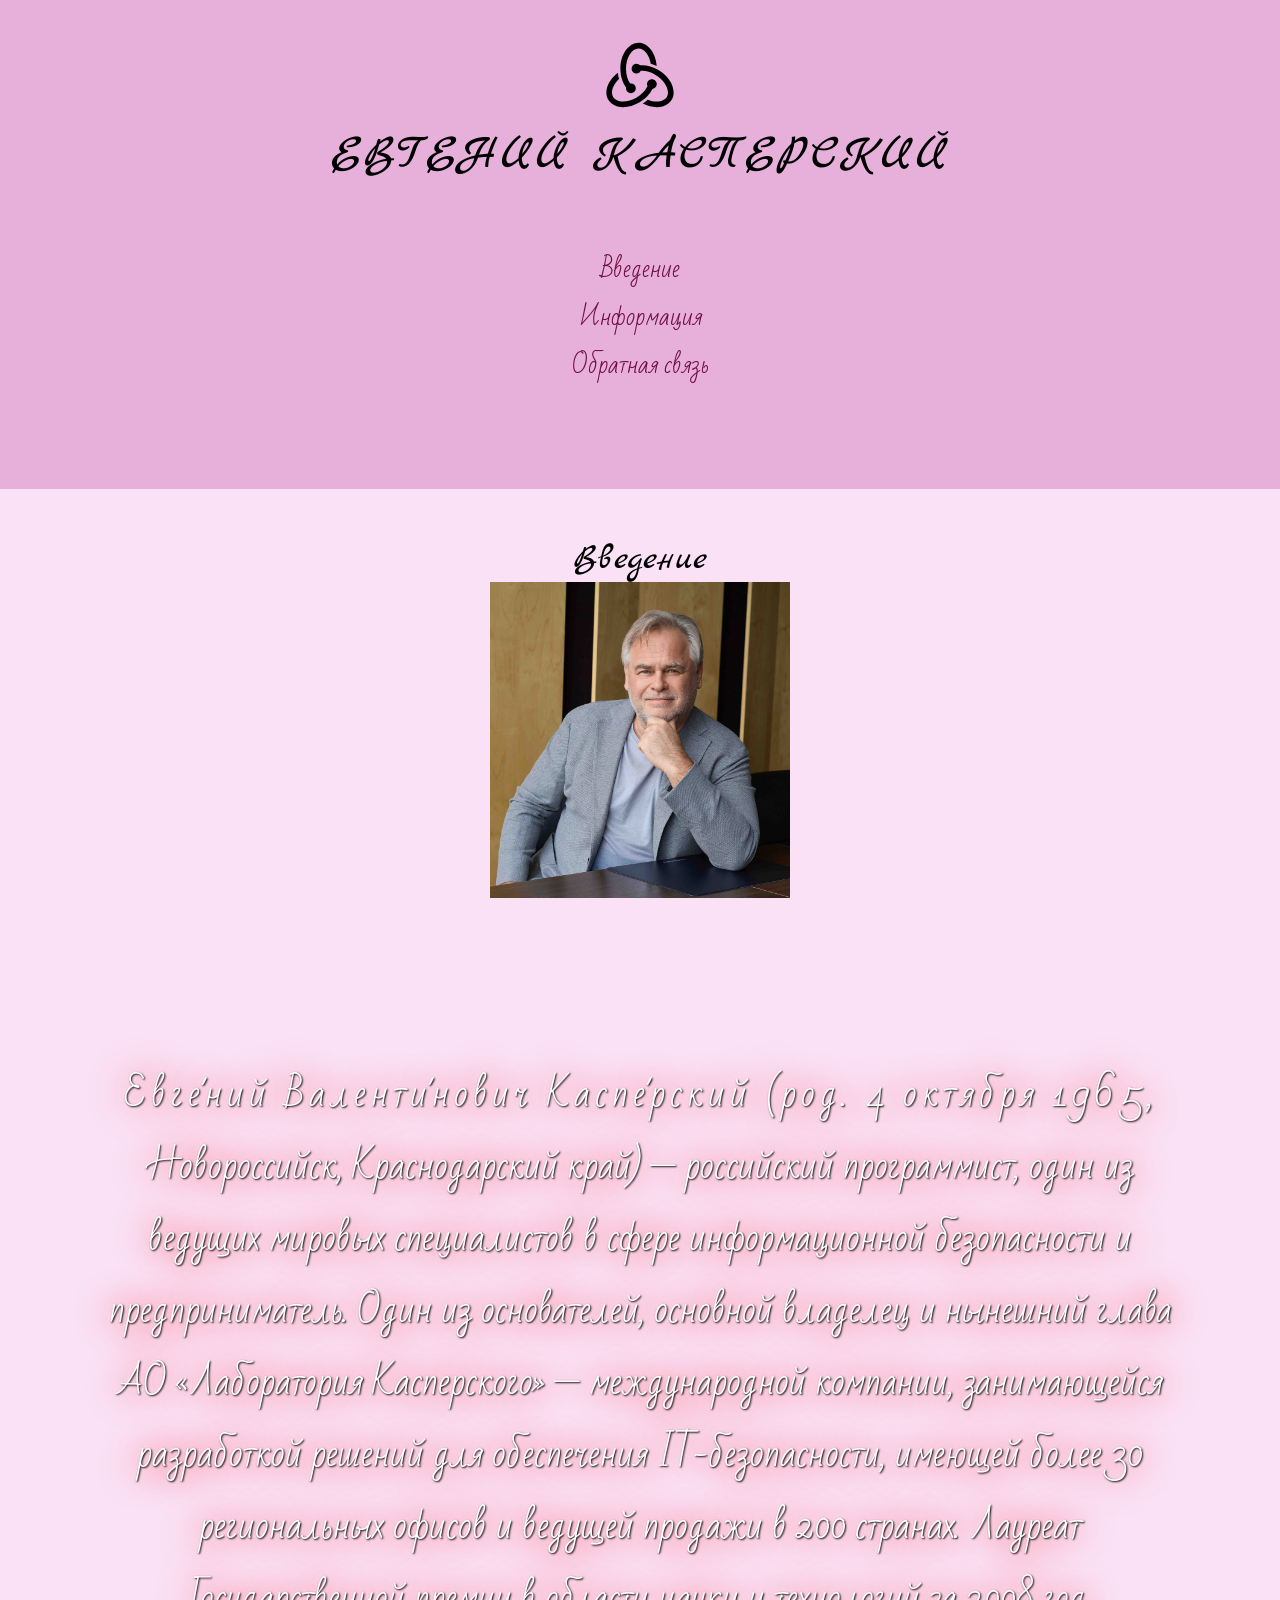
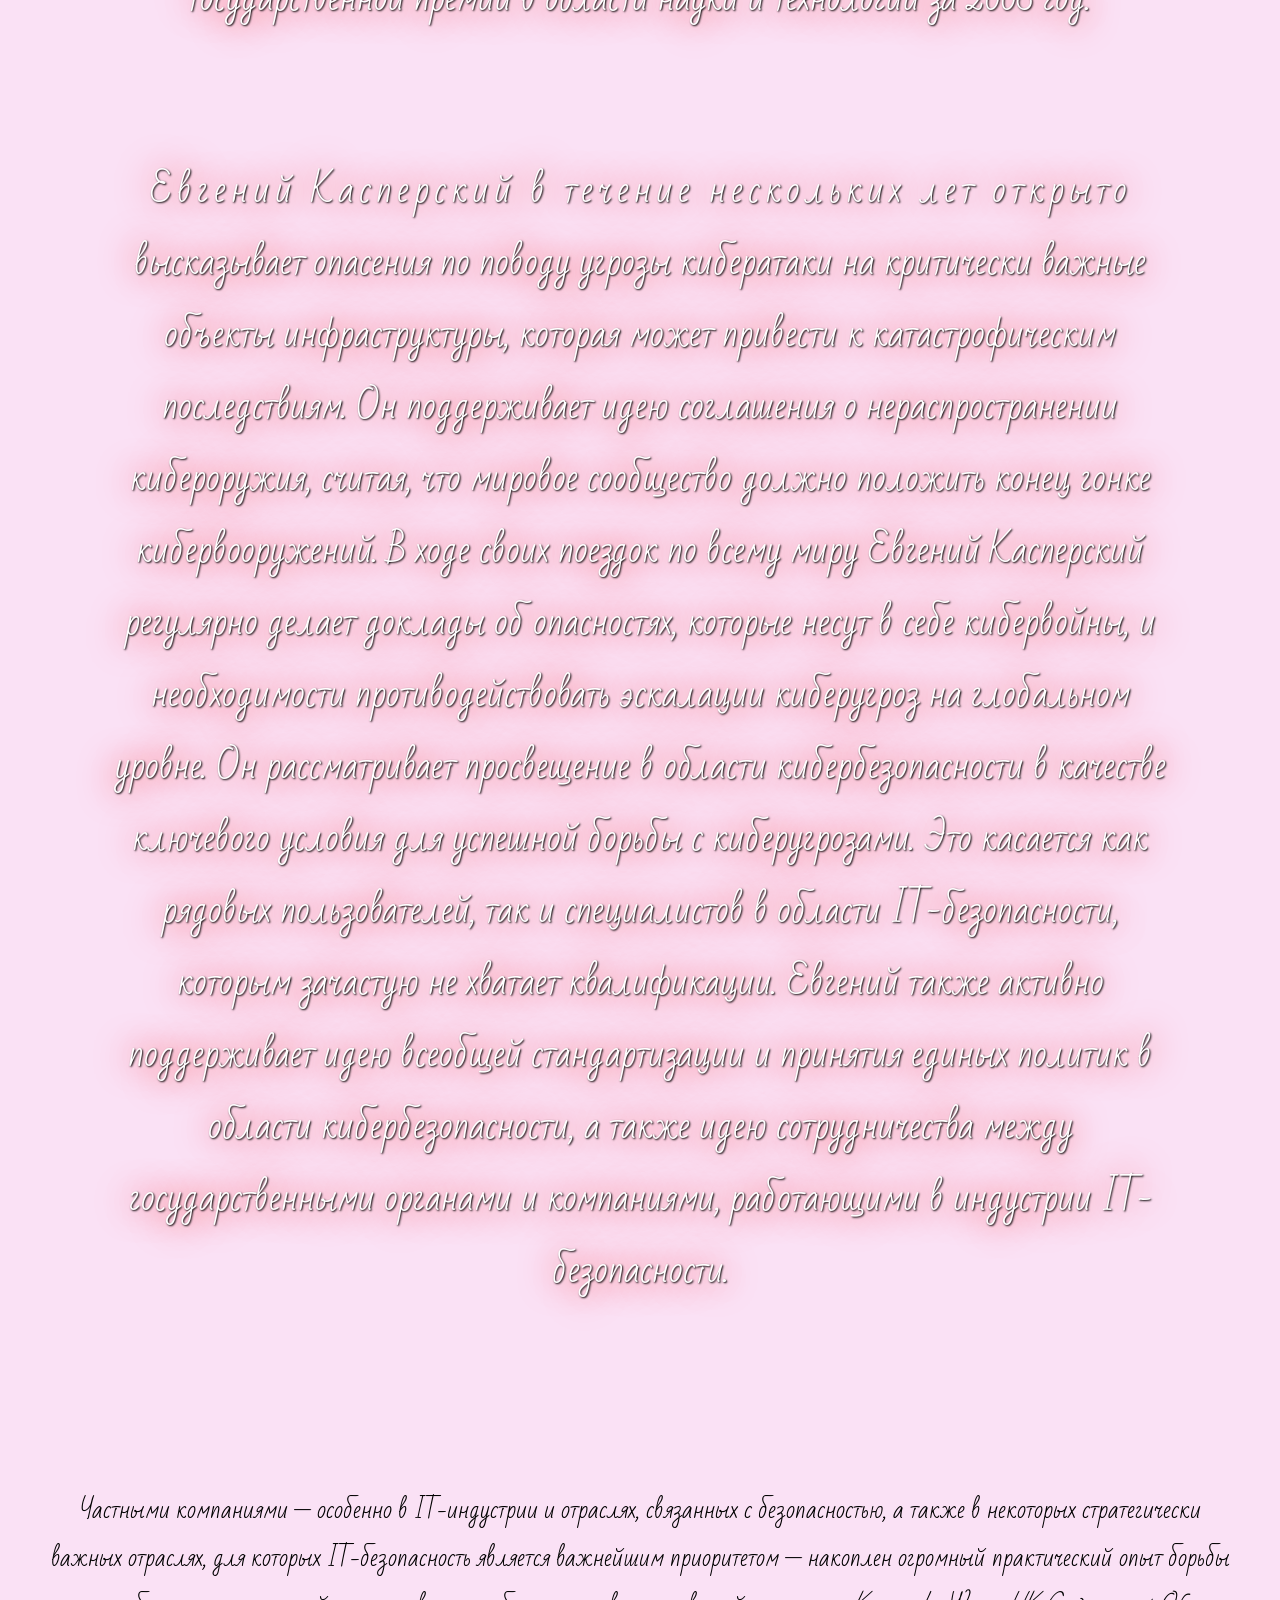
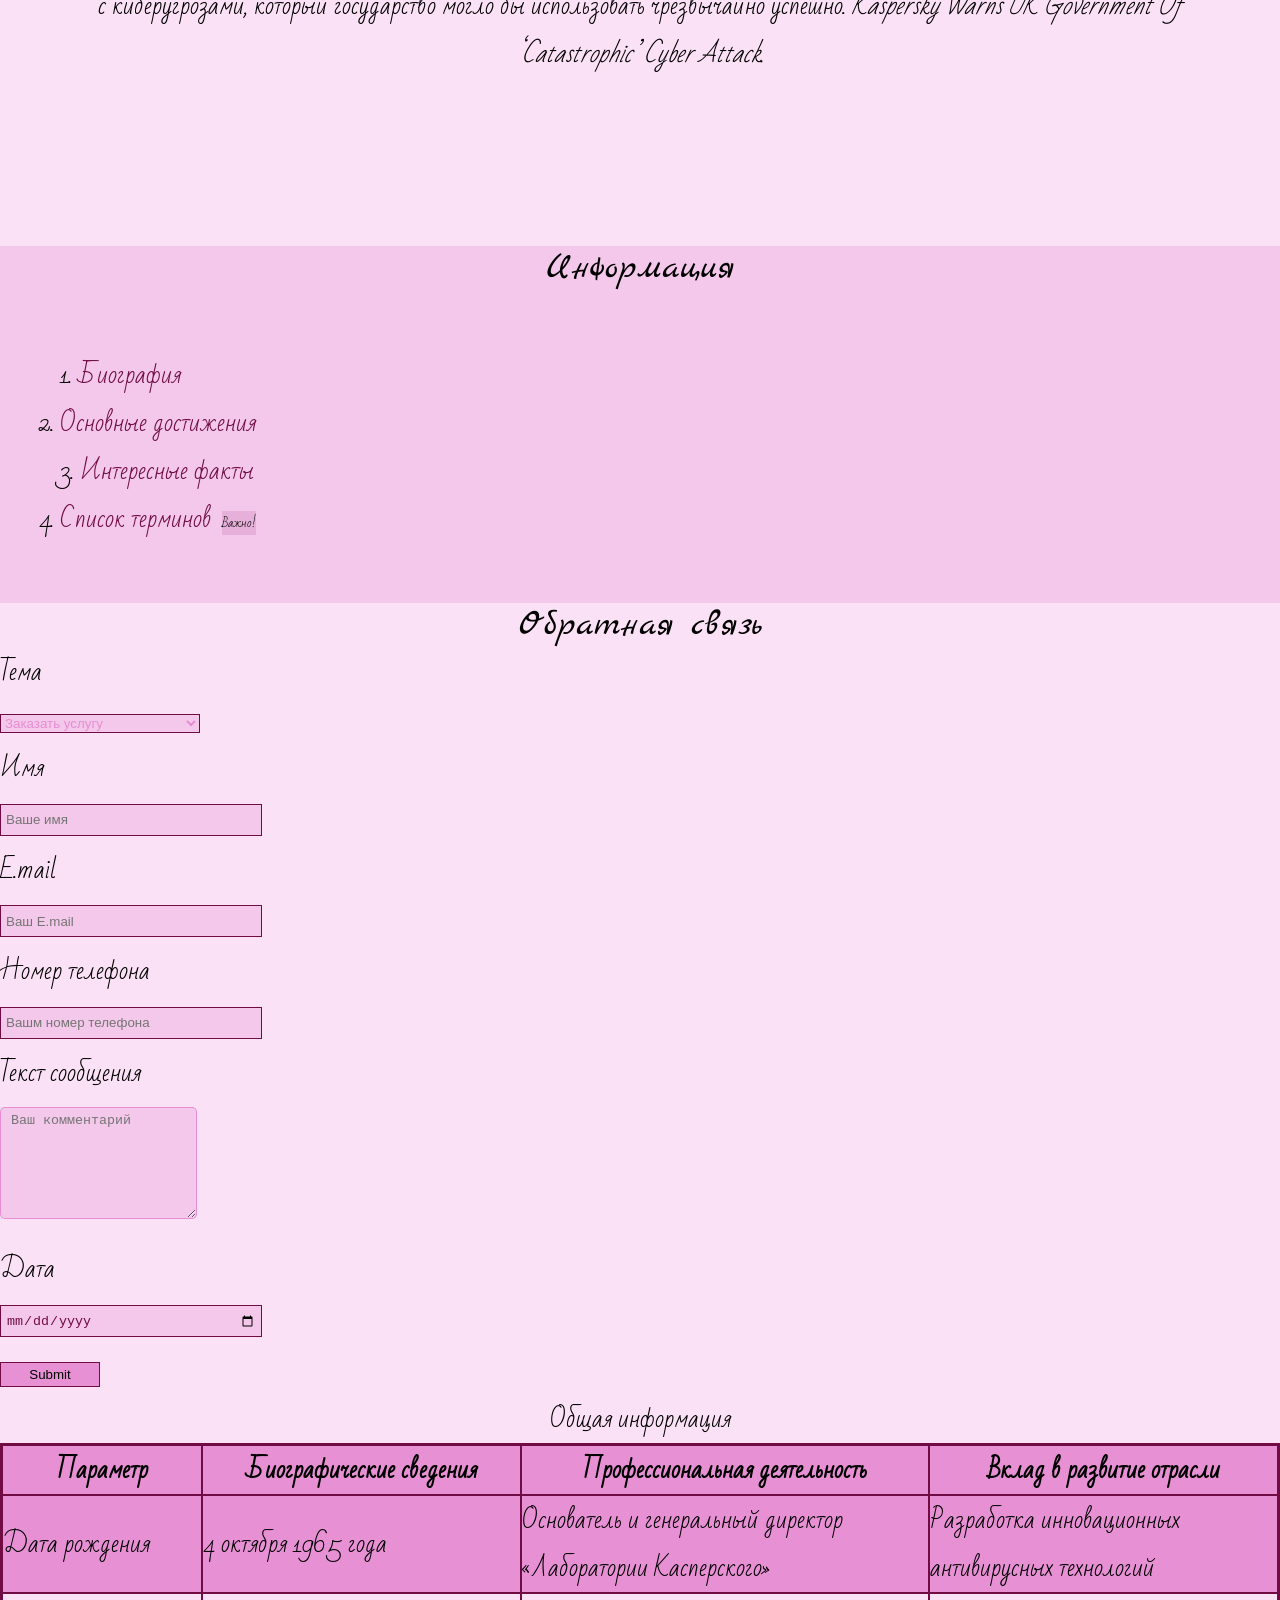
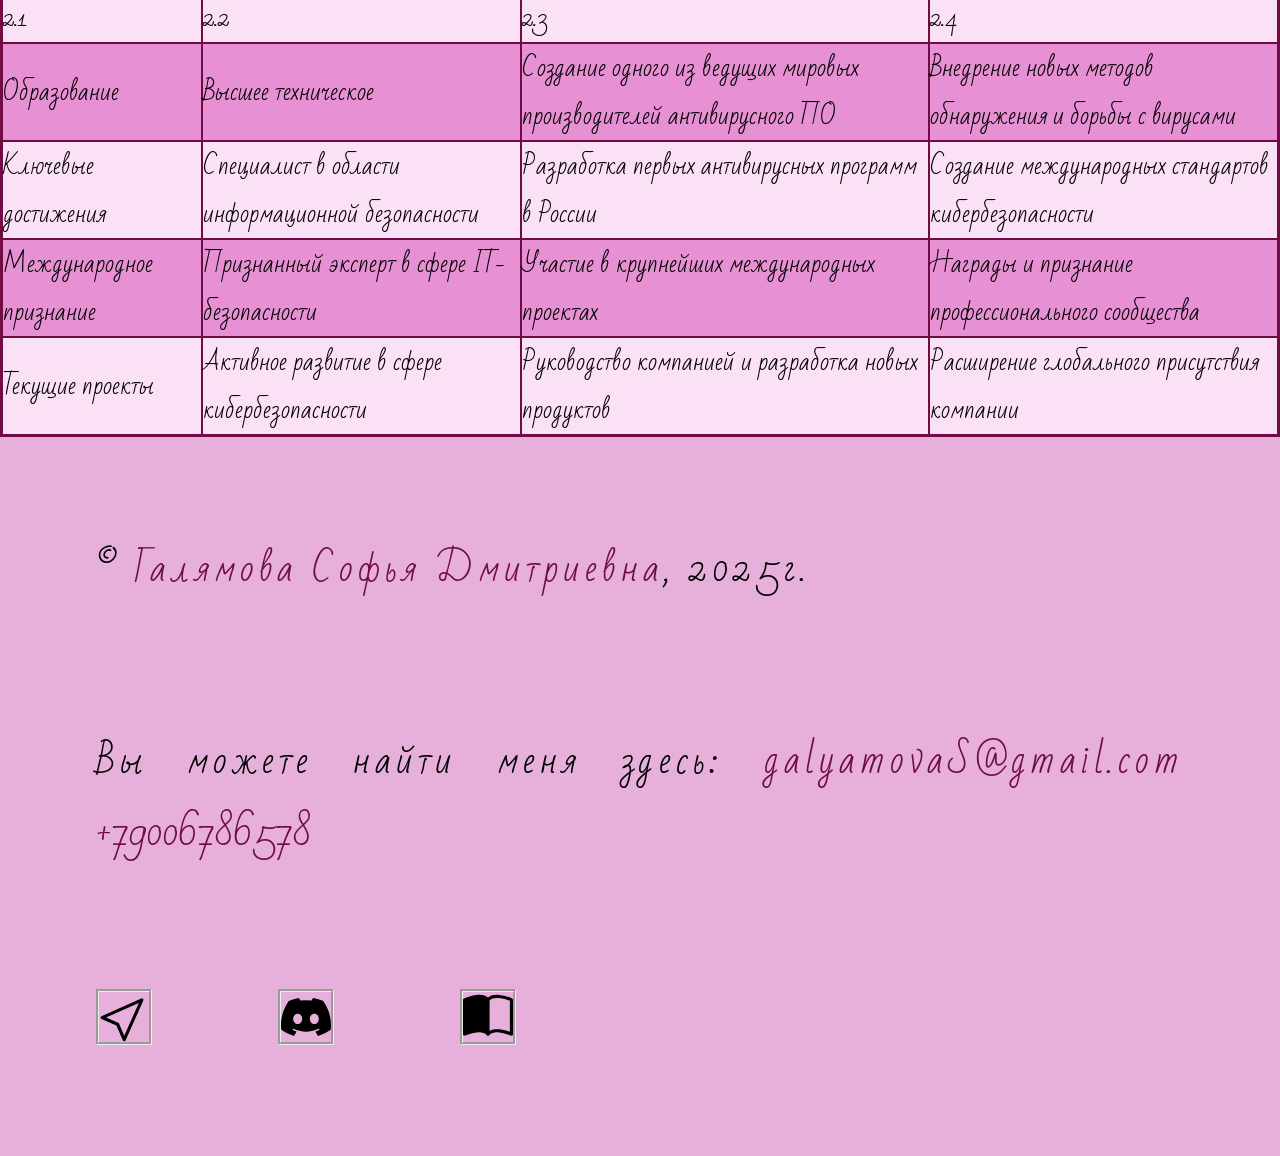
<file: index.html>
<!DOCTYPE html>
<html lang="ru">

<head>
    <meta charset="UTF-8">
    <meta name="viewport" content="width=device-width, initial-scale=1.0">
    <title>Document</title>
    <link rel="icon" href="img/chat-heart.svg" type="image/svg+xml">
    <link rel="preconnect" href="https://fonts.googleapis.com">
<link rel="preconnect" href="https://fonts.gstatic.com" crossorigin>
<link href="https://fonts.googleapis.com/css2?family=Bad+Script&display=swap" rel="stylesheet">
<link rel="stylesheet" href="css/style.css">
<link rel="preconnect" href="https://fonts.googleapis.com">
<link rel="preconnect" href="https://fonts.gstatic.com" crossorigin>
<link href="https://fonts.googleapis.com/css2?family=Marck+Script&display=swap" rel="stylesheet">
</head>

<body>
    <header>
        <img src="img/icons8-сокращение.svg" alt="логотип" height="70px">
        <h1>ЕВГЕНИЙ КАСПЕРСКИЙ</h1>
        <nav>
            <ul>
                <li><a href="#about">Введение</a></li>
                <li><a href="#articles">Информация</a></li>
                <li><a href="#form">Обратная связь</a></li>
            </ul>
        </nav>
    </header>
    <main>
        <section id="about">
            <h2>Введение</h2>
            <img width="300px" src="img/speaker-3_mob.jpg" alt="Евгкний Касперский">
            <p>Евге́ний Валенти́нович Каспе́рский (род. 4 октября 1965, Новороссийск, Краснодарский край) — российский программист, один из ведущих мировых специалистов в сфере информационной безопасности и предприниматель. Один из основателей, основной владелец и нынешний глава АО «Лаборатория Касперского» — международной компании, занимающейся разработкой решений для обеспечения IT-безопасности, имеющей более 30 региональных офисов и ведущей продажи в 200 странах. Лауреат Государственной премии в области науки и технологий за 2008 год.</p>
            <p>Евгений Касперский в течение нескольких лет открыто высказывает опасения по поводу угрозы кибератаки на критически важные объекты инфраструктуры, которая может привести к катастрофическим последствиям. Он поддерживает идею соглашения о нераспространении кибероружия, считая, что мировое сообщество должно положить конец гонке кибервооружений.
            В ходе своих поездок по всему миру Евгений Касперский регулярно делает доклады об опасностях, которые несут в себе кибервойны, и необходимости противодействовать эскалации киберугроз на глобальном уровне. Он рассматривает просвещение в области кибербезопасности в качестве ключевого условия для успешной борьбы с киберугрозами. Это касается как рядовых пользователей, так и специалистов в области IT-безопасности, которым зачастую не хватает квалификации. Евгений также активно поддерживает идею всеобщей стандартизации и принятия единых политик в области кибербезопасности, а также идею сотрудничества между государственными органами и компаниями, работающими в индустрии IT-безопасности.</p>
            <p><blockquote cite="https://web.archive.org/web/20131020032507/http://www.techweekeurope.co.uk/news/kaspersky-uk-government-cyber-attack-warning-114504">
            Частными компаниями — особенно в IT-индустрии и отраслях, связанных с безопасностью, а также в некоторых стратегически важных отраслях, для которых IT-безопасность является важнейшим приоритетом — накоплен огромный практический опыт борьбы с киберугрозами, который государство могло бы использовать чрезвычайно успешно.
            <cite> Kaspersky Warns UK Government Of ‘Catastrophic’ Cyber Attack.</cite>
            </blockquote></p>
        </section>
        <section id="articles">
            <h2>Информация</h2>
            <ol id="info">
                <li><a href="article1.html">Биография</a></li>
                <li><a href="article2.html">Основные достижения</a></li>
                <li><a href="article3.html">Интересные факты</a></li>
                <li class="important"><a href="article4.html">Список терминов</a></li>
            </ol>
        </section>
        <section id="form">
            <h2>Обратная связь</h2>
            <form id="contact-form" action="">
        <div class="form_item">
            <label for="topic">Тема</label><br>
                <select name="topic" id="topic" required>
                    <option value="1">Заказать услугу</option>
                    <option value="2">Оставить отзыв/замечание</option>
                    <option value="3">Предложить сотрудничество</option>
                    <option value="4">Другое</option>
                </select>
        
        </div>
        <div class="form_item">
            <label for="text">Имя</label><br>
            <input type="text" placeholder="Ваше имя" required><br>
        </div>  
        <div class="form_item">
            <label for="text">E.mail</label><br>
            <input type="text" id="email" placeholder="Ваш E.mail" required><br>
        </div> 
        <div class="form-item">
            <label for="tel">Номер телефона</label><br>
            <input type="tel" placeholder="Вашм номер телефона" required><br>
        </div>
        <div>
            <label for="comment">Текст сообщения</label><br>
        <textarea id="comment" placeholder="Ваш комментарий" required></textarea><br>
        </div>
        <div class="form-item">
            <label for="date">Дата</label><br>
            <input type="date" required><br>
        </div>
        <div class="form_item">
            <input type="submit">
        </div> 
    </form>
    <table class="table1">
        <caption> Общая информация</caption>
        <thead>
            <tr>
                <th>Параметр</th>
                <th>Биографические сведения</th>
                <th>Профессиональная деятельность</th>
                <th>Вклад в развитие отрасли</th>
            </tr>
        </thead>
        <tbody>
            <tr>
                <td>Дата рождения</td>
                <td>4 октября 1965 года</td>
                <td>Основатель и генеральный директор «Лаборатории Касперского»</td>
                <td>Разработка инновационных антивирусных технологий</td>
            </tr>
            <tr>
                <td>2.1</td>
                <td>2.2</td>
                <td>2.3</td>
                <td>2.4</td>
            </tr>
            <tr>
                <td>Образование</td>
                <td>Высшее техническое</td>
                <td>Создание одного из ведущих мировых производителей антивирусного ПО</td>
                <td>Внедрение новых методов обнаружения и борьбы с вирусами</td>
            </tr>
            <tr>
                <td>Ключевые достижения</td>
                <td>Специалист в области информационной безопасности</td>
                <td>Разработка первых антивирусных программ в России</td>
                <td>Создание международных стандартов кибербезопасности</td>
            </tr>
            <tr>
                <td>Международное признание</td>
                <td>Признанный эксперт в сфере IT-безопасности</td>
                <td>Участие в крупнейших международных проектах</td>
                <td>Награды и признание профессионального сообщества</td>
            </tr>
            <tr>
                <td>Текущие проекты</td>
                <td>Активное развитие в сфере кибербезопасности</td>
                <td>Руководство компанией и разработка новых продуктов</td>
                <td>Расширение глобального присутствия компании</td>
            </tr>
        </tbody>
    </table>
        </section>
    </main>
    <footer>
        <p>&copy;
            <a href="https://portal.midis.info/company/personal/user/21583/" target="_blank">Галямова Софья Дмитриевна</a>, 2025г.</p>
        <p>Вы можете найти меня здесь:
            <a href="mailto:galyamovaS@gmail.com">galyamovaS@gmail.com</a>
            <a href="tel:+79006786578">+79006786578</a>
        </p>
        <a href="@hdbyeu" target="_blank">
            <img src="img/cursor.svg" alt="телега">
        </a>
        <a href="@wwaoe" target="_blank">
            <img src="img/discord.svg" alt="дс">
        </a>
        <a href="https://www.kaspersky.ru/" target="_blank">
            <img src="img/book-half.svg" alt="Касперский">
        </a>
    </footer>
</body>

</html>
</file>
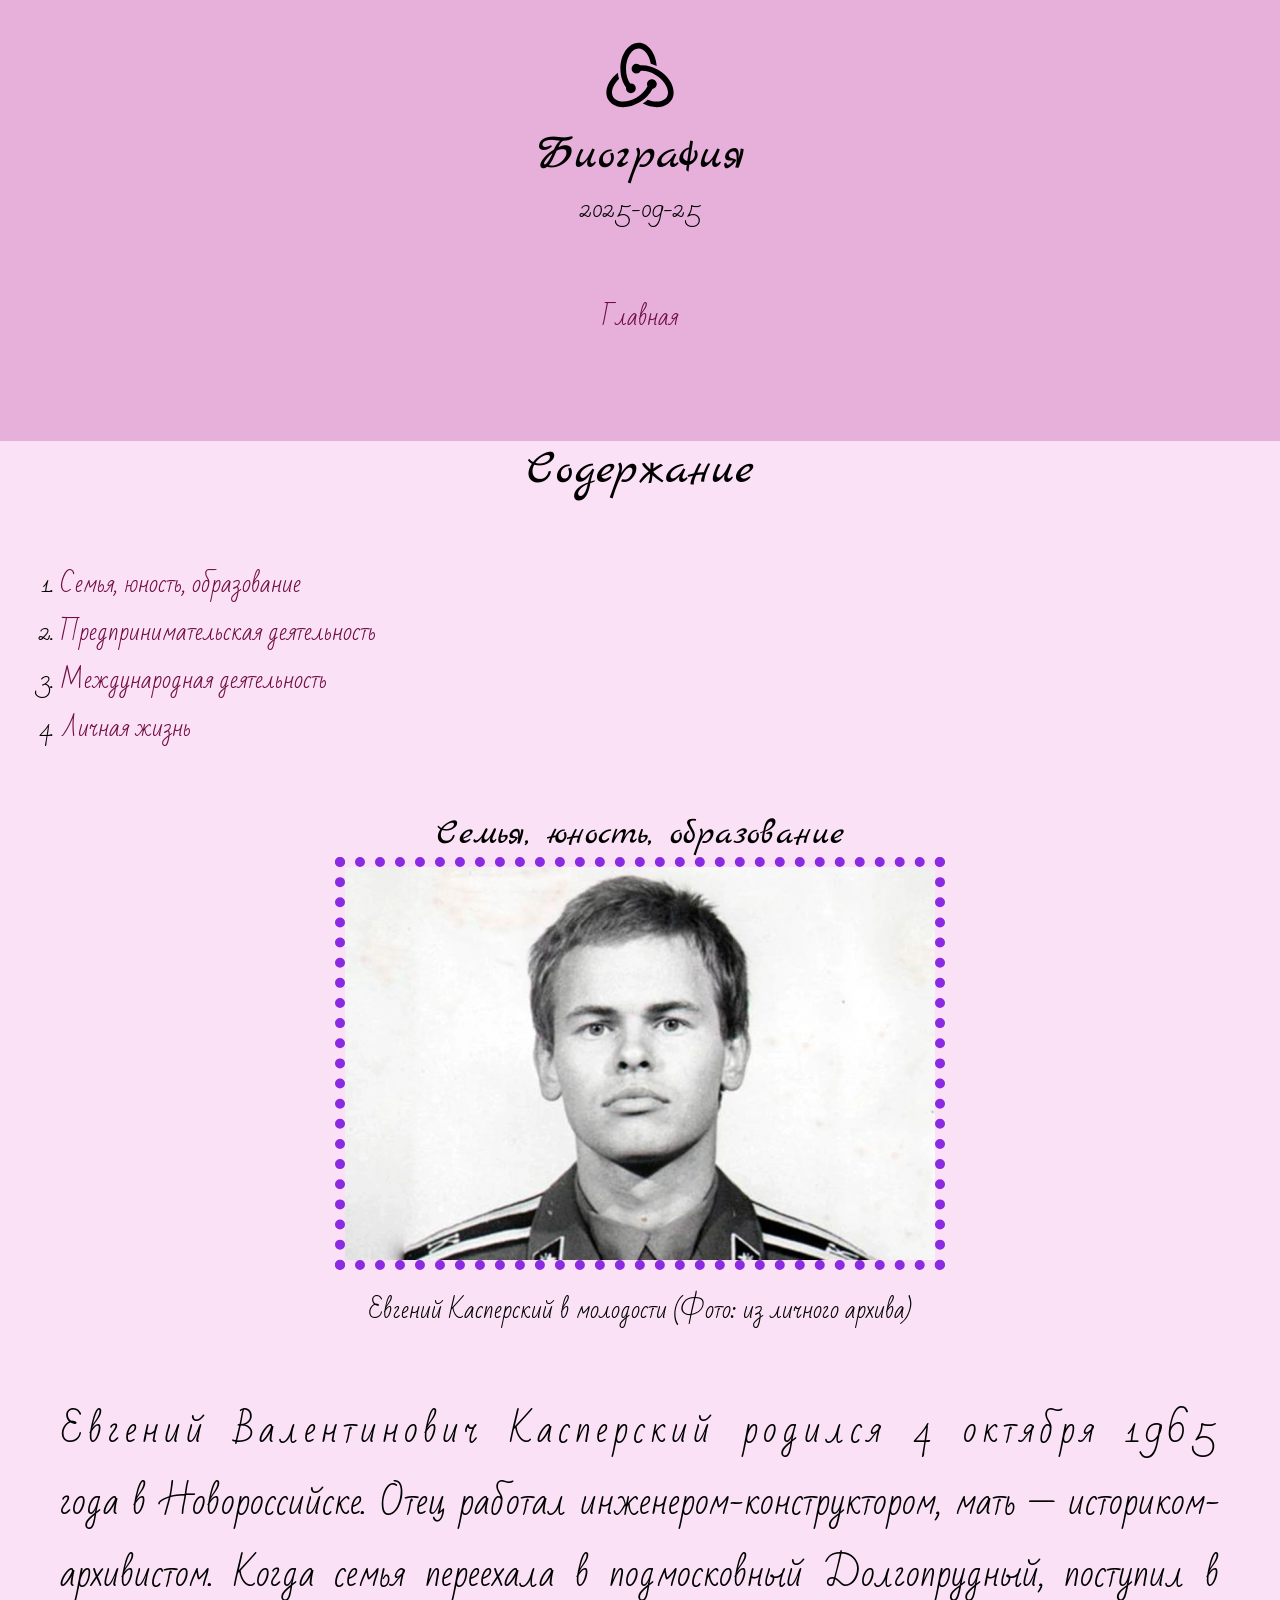
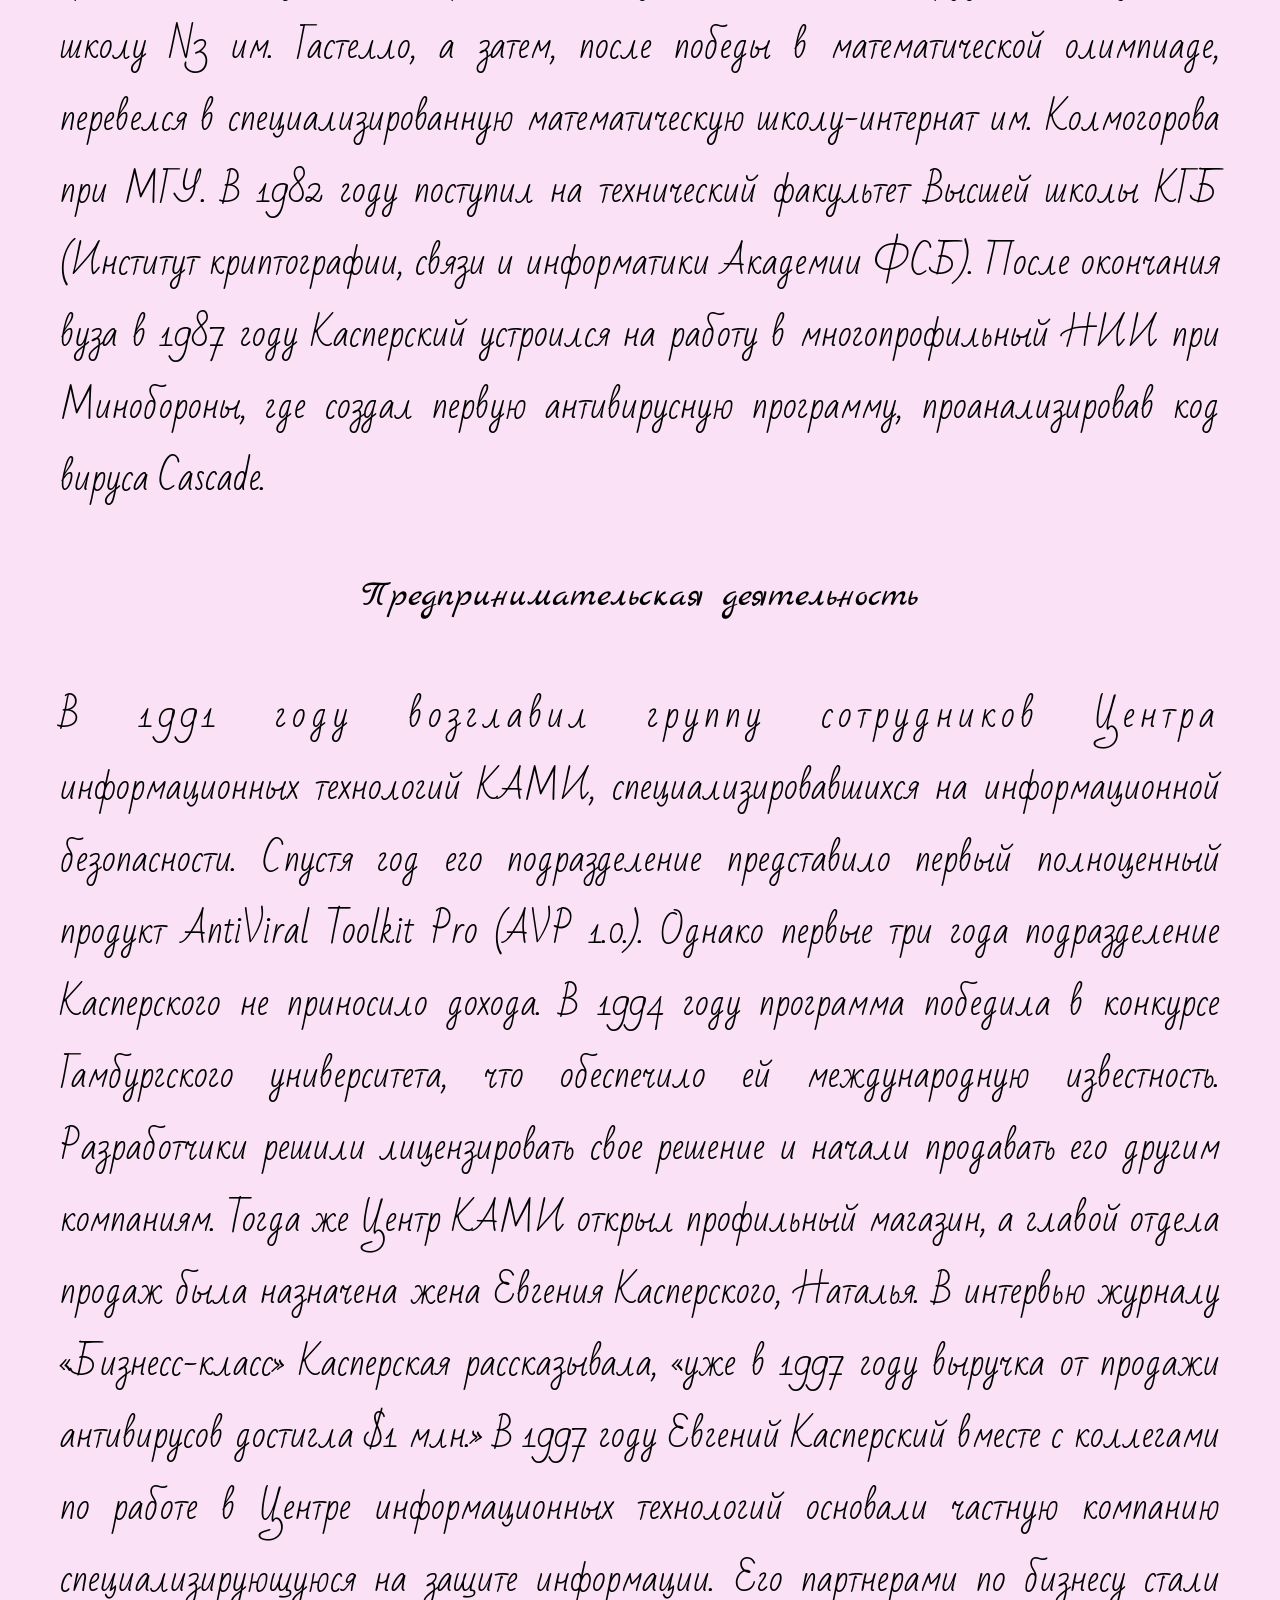
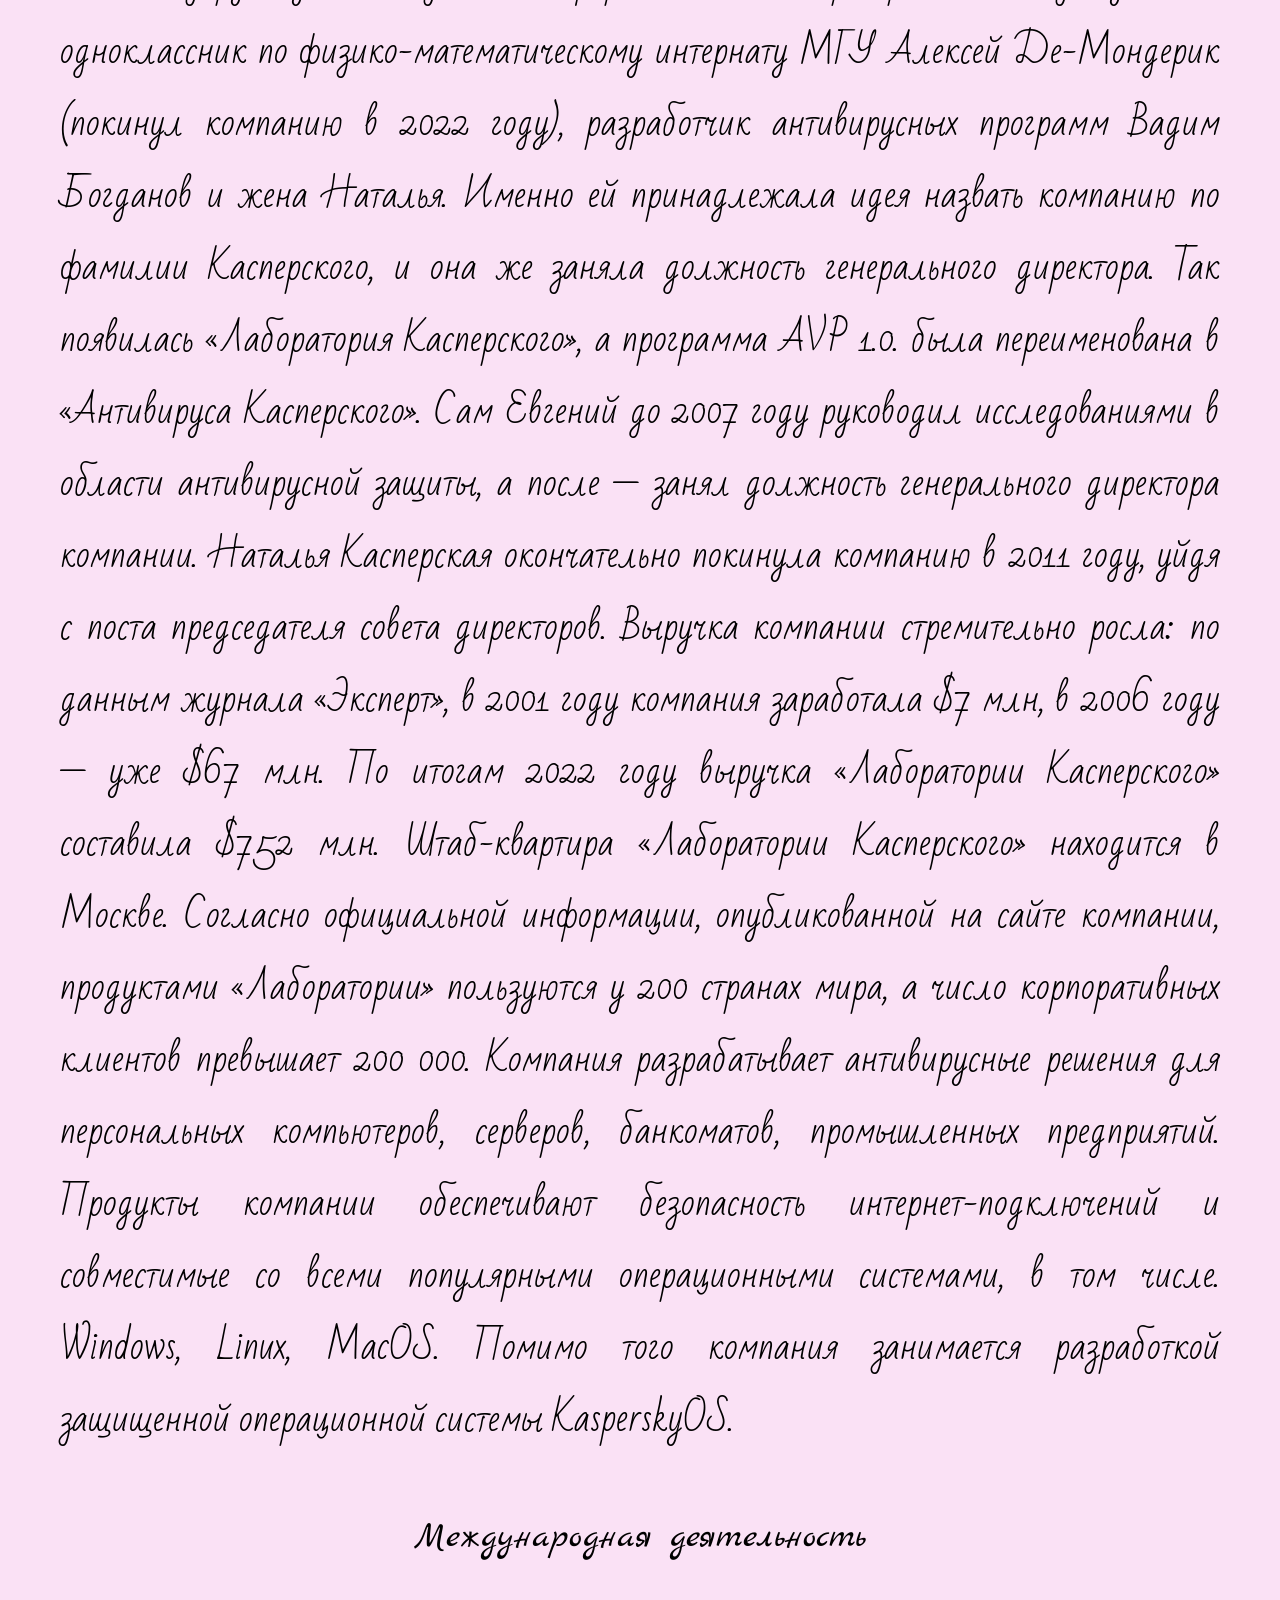
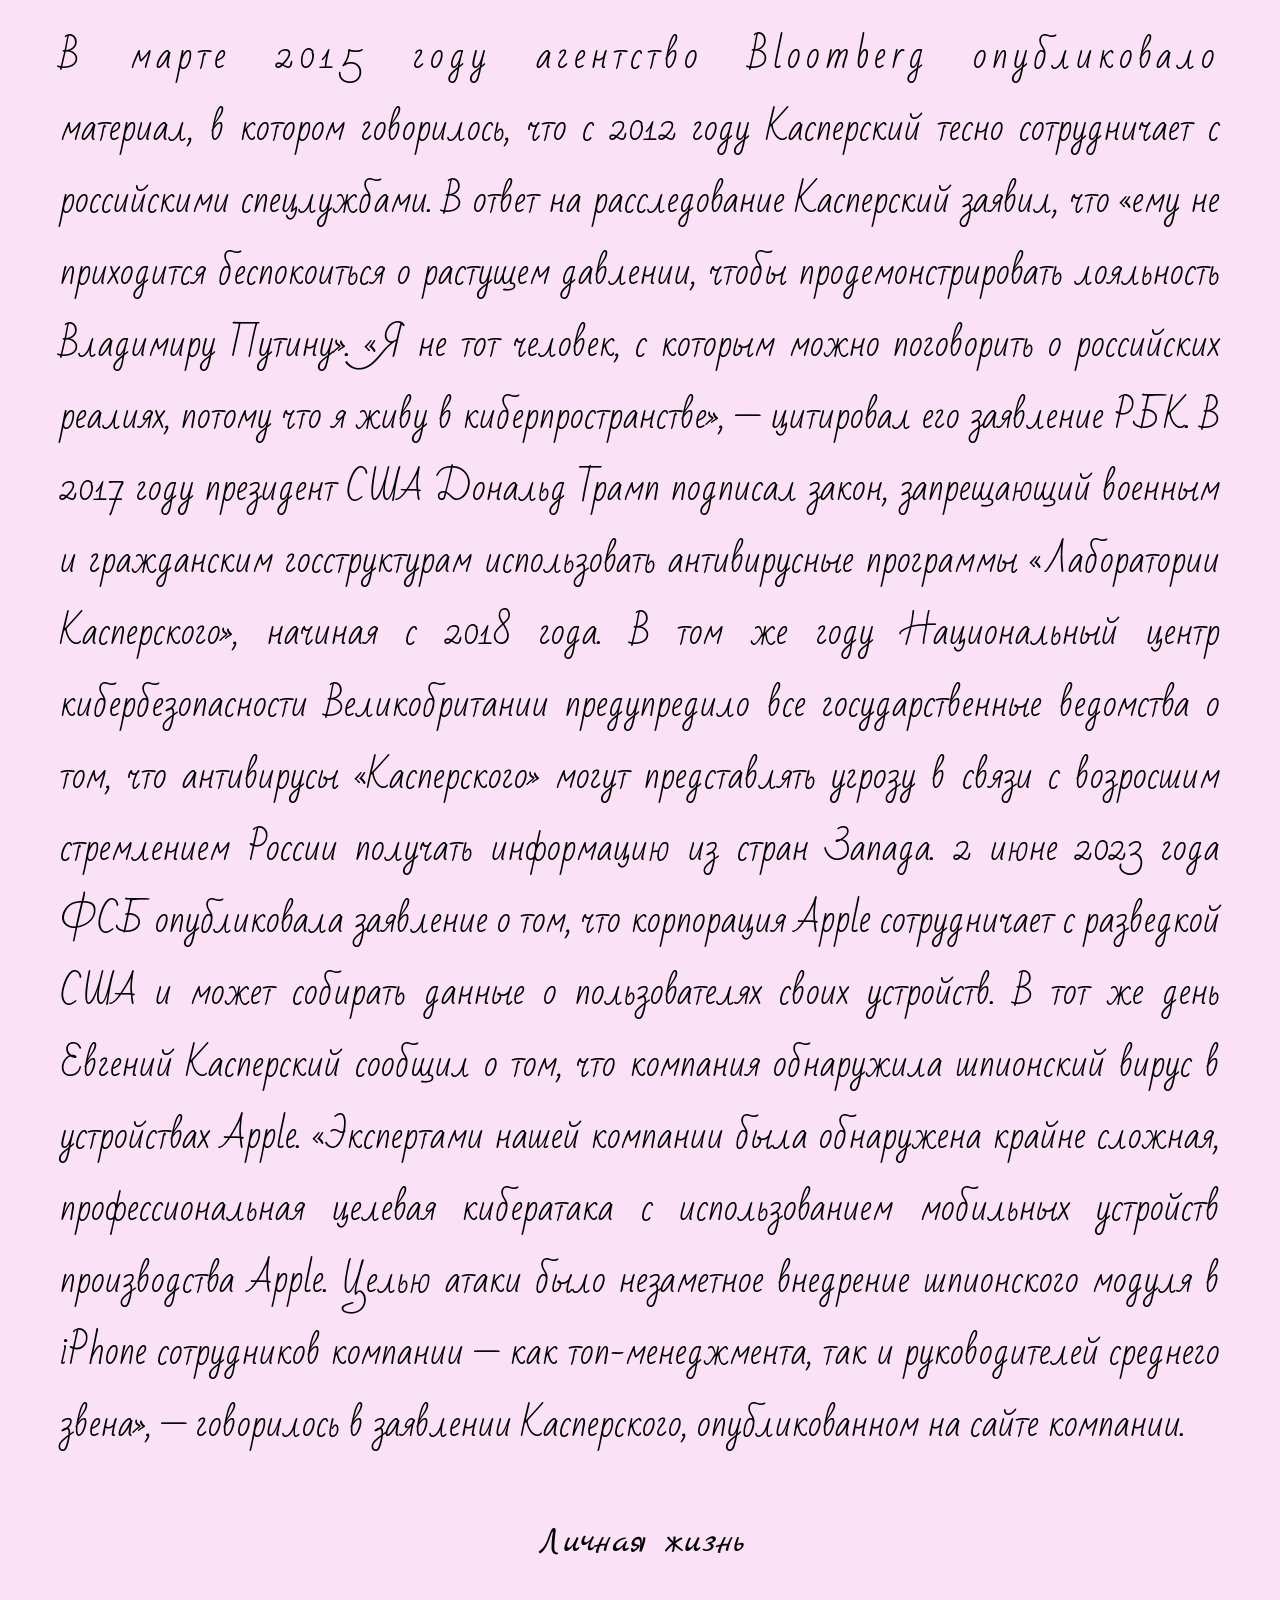
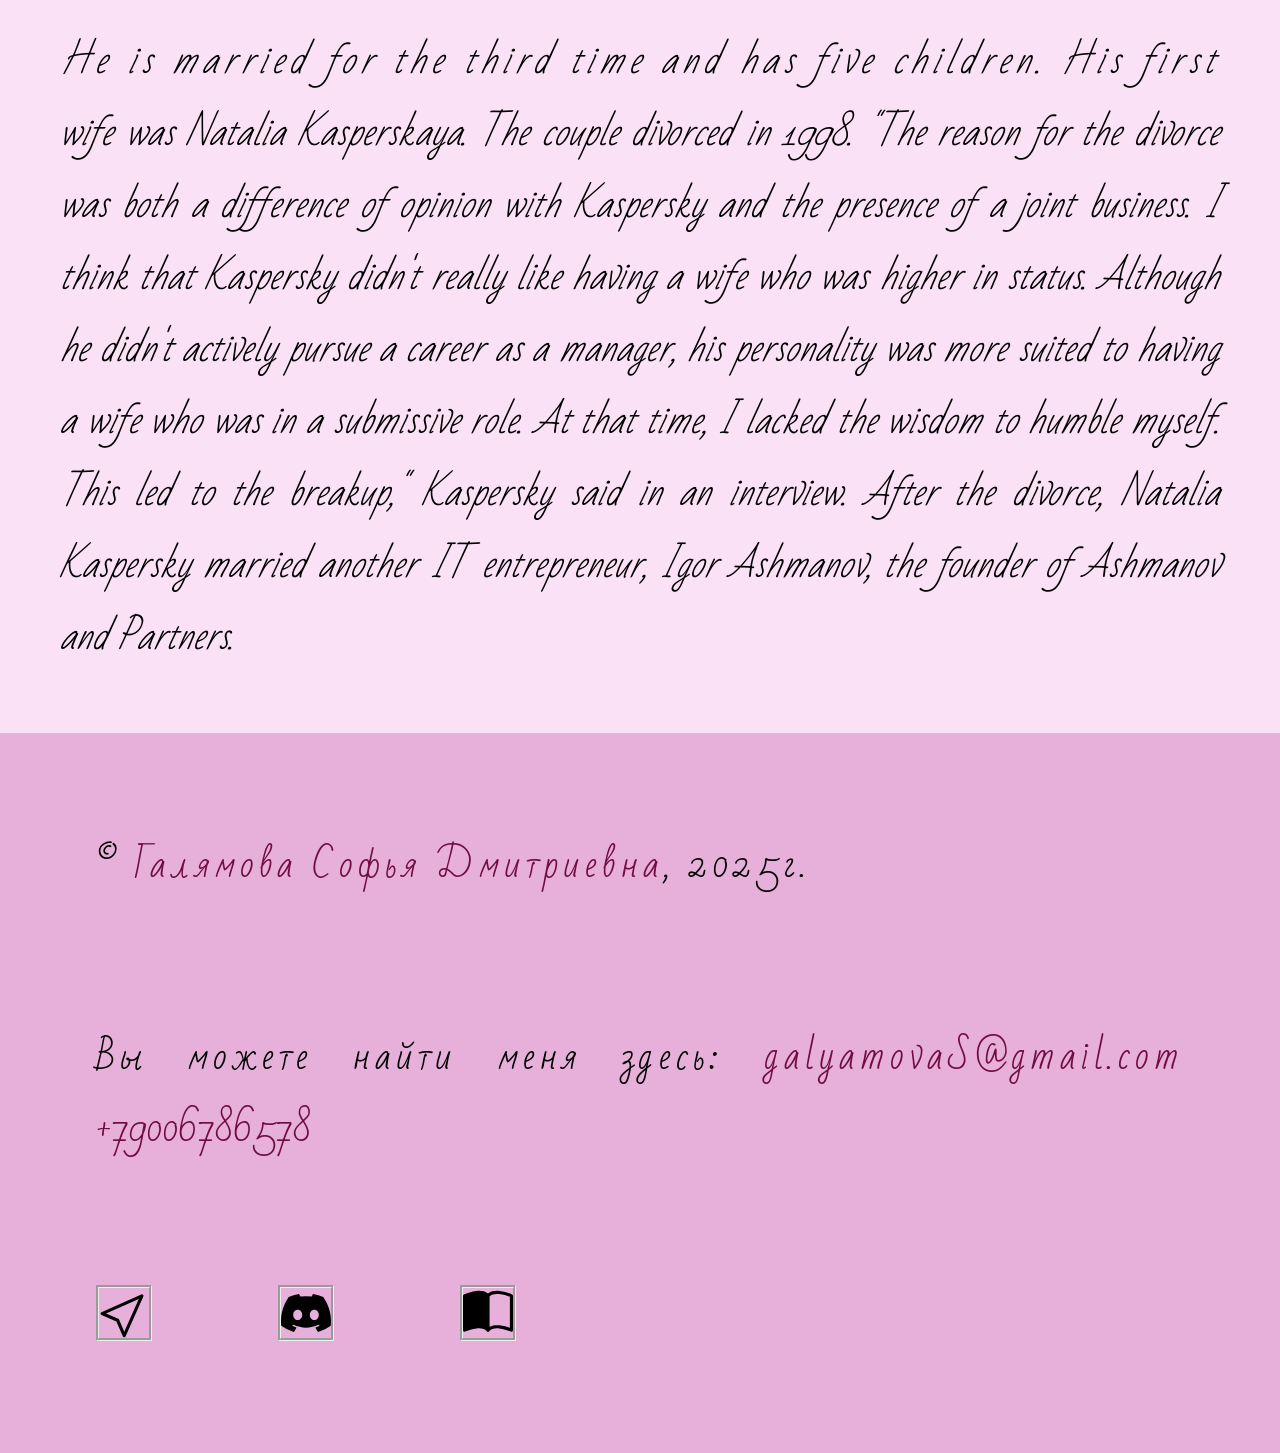
<file: article1.html>
<!DOCTYPE html>
<html lang="ru">

<head>
    <meta charset="UTF-8">
    <meta name="viewport" content="width=device-width, initial-scale=1.0">
    <title>Document</title>

    <link rel="preconnect" href="https://fonts.googleapis.com">
<link rel="preconnect" href="https://fonts.gstatic.com" crossorigin>
<link href="https://fonts.googleapis.com/css2?family=Bad+Script&display=swap" rel="stylesheet">
<link rel="stylesheet" href="css/style.css">
<link rel="preconnect" href="https://fonts.googleapis.com">
<link rel="preconnect" href="https://fonts.gstatic.com" crossorigin>
<link href="https://fonts.googleapis.com/css2?family=Marck+Script&display=swap" rel="stylesheet">
    
</head>

<body>
    <header>
        <img src="img/icons8-сокращение.svg" alt="логотип" width="70px">
        <h1>Биография</h1>
        <time datetime="2025-09-25">2025-09-25</time>
        <nav>
            <ul>
                <li><a href="index.html">Главная</a></li>
            </ul>
        </nav>
    </header>
    <main>
        <h1>Содержание</h1>
        <ol>
            <li><a href="#content1">Семья, юность, образование</a></li>
            <li><a href="#content2">Предпринимательская деятельность</a></li>
            <li><a href="#content3">Международная деятельность</a></li>
            <li><a href="#content4">Личная жизнь</a></li>
        </ol>
        <section id="content1">
        <h2>Семья, юность, образование</h2>
        <figure>
            <img src="img/347211189546694.webp" alt="Касперский в молодости">
            <figcaption>Евгений Касперский в молодости (Фото: из личного архива)</figcaption>
        </figure>
        <p>Евгений Валентинович Касперский родился 4 октября 1965 года в Новороссийске. Отец работал инженером-конструктором, мать — историком-архивистом. Когда семья переехала в подмосковный Долгопрудный, поступил в школу N3 им. Гастелло, а затем, после победы в математической олимпиаде, перевелся в специализированную математическую школу-интернат им. Колмогорова при МГУ. В 1982 году поступил на технический факультет Высшей школы КГБ (Институт криптографии, связи и информатики Академии ФСБ). После окончания вуза в 1987 году Касперский устроился на работу в многопрофильный НИИ при Минобороны, где создал первую антивирусную программу, проанализировав код вируса Cascade.</p>
     </section>
     <section id="content2"> 
        <h2>Предпринимательская деятельность</h2> 
        <p>В 1991 году возглавил группу сотрудников Центра информационных технологий КАМИ, специализировавшихся на информационной безопасности. Спустя год его подразделение представило первый полноценный продукт AntiViral Toolkit Pro (AVP 1.0.). Однако первые три года подразделение Касперского не приносило дохода.
        В 1994 году программа победила в конкурсе Гамбургского университета, что обеспечило ей международную известность. Разработчики решили лицензировать свое решение и начали продавать его другим компаниям. Тогда же Центр КАМИ открыл профильный магазин, а главой отдела продаж была назначена жена Евгения Касперского, Наталья. В интервью журналу «Бизнесс-класс» Касперская рассказывала, <q>уже в 1997 году выручка от продажи антивирусов достигла $1 млн.</q>
        В 1997 году Евгений Касперский вместе с коллегами по работе в Центре информационных технологий основали частную компанию специализирующуюся на защите информации. Его партнерами по бизнесу стали одноклассник по физико-математическому интернату МГУ Алексей Де-Мондерик (покинул компанию в 2022 году), разработчик антивирусных программ Вадим Богданов и жена Наталья. Именно ей принадлежала идея назвать компанию по фамилии Касперского, и она же заняла должность генерального директора. Так появилась «Лаборатория Касперского», а программа AVP 1.0. была переименована в «Антивируса Касперского». Сам Евгений до 2007 году руководил исследованиями в области антивирусной защиты, а после — занял должность генерального директора компании. Наталья Касперская окончательно покинула компанию в 2011 году, уйдя с поста председателя совета директоров.
        Выручка компании стремительно росла: по данным журнала «Эксперт», в 2001 году компания заработала $7 млн, в 2006 году — уже $67 млн. По итогам 2022 году выручка «Лаборатории Касперского» составила $752 млн. Штаб-квартира «Лаборатории Касперского» находится в Москве. Согласно официальной информации, опубликованной на сайте компании, продуктами «Лаборатории» пользуются у 200 странах мира, а число корпоративных клиентов превышает 200 000. Компания разрабатывает антивирусные решения для персональных компьютеров, серверов, банкоматов, промышленных предприятий. Продукты компании обеспечивают безопасность интернет-подключений и совместимые со всеми популярными операционными системами, в том числе. Windows, Linux, MacOS. Помимо того компания занимается разработкой защищенной операционной системы KasperskyOS.</p>
     </section>
     <section id="content3">     
        <h2>Международная деятельность</h2>
        <p>В марте 2015 году агентство Bloomberg опубликовало материал, в котором говорилось, что с 2012 году Касперский тесно сотрудничает с российскими спецлужбами. В ответ на расследование Касперский заявил, что «ему не приходится беспокоиться о растущем давлении, чтобы продемонстрировать лояльность Владимиру Путину». «Я не тот человек, с которым можно поговорить о российских реалиях, потому что я живу в киберпространстве», — цитировал его заявление РБК.
        В 2017 году президент США Дональд Трамп подписал закон, запрещающий военным и гражданским госструктурам использовать антивирусные программы «Лаборатории Касперского», начиная с 2018 года. В том же году Национальный центр кибербезопасности Великобритании предупредило все государственные ведомства о том, что антивирусы «Касперского» могут представлять угрозу в связи с возросшим стремлением России получать информацию из стран Запада.
        2 июне 2023 года ФСБ опубликовала заявление о том, что корпорация Apple сотрудничает с разведкой США и может собирать данные о пользователях своих устройств. В тот же день Евгений Касперский сообщил о том, что компания обнаружила шпионский вирус в устройствах Apple.
        «Экспертами нашей компании была обнаружена крайне сложная, профессиональная целевая кибератака с использованием мобильных устройств производства Apple. Целью атаки было незаметное внедрение шпионского модуля в iPhone сотрудников компании — как топ-менеджмента, так и руководителей среднего звена», — говорилось в заявлении Касперского, опубликованном на сайте компании.</p>
     </section>    
    <section id="content4">     
        <h2>Личная жизнь</h2>
        <p lang="en">He is married for the third time and has five children.
        His first wife was Natalia Kasperskaya. The couple divorced in 1998.
        "The reason for the divorce was both a difference of opinion with Kaspersky and the presence of a joint business. I think that Kaspersky didn't really like having a wife who was higher in status. Although he didn't actively pursue a career as a manager, his personality was more suited to having a wife who was in a submissive role. At that time, I lacked the wisdom to humble myself. This led to the breakup," Kaspersky said in an interview. After the divorce, Natalia Kaspersky married another IT entrepreneur, Igor Ashmanov, the founder of Ashmanov and Partners.</p>
     </section>
    </main>
    <footer>
        <p>&copy;
            <a href="https://portal.midis.info/company/personal/user/21583/" target="_blank">Галямова Софья Дмитриевна</a>, 2025г.</p>
        <p>Вы можете найти меня здесь:
            <a href="mailto:galyamovaS@gmail.com">galyamovaS@gmail.com</a>
            <a href="tel:+79006786578">+79006786578</a>
        </p>
            <a href="@hdbyeu" target="_blank">
            <img src="img/cursor.svg" alt="телега">
        </a>
        <a href="@wwaoe" target="_blank">
            <img src="img/discord.svg" alt="дс">
        </a>
        <a href="https://www.kaspersky.ru/" target="_blank">
            <img src="img/book-half.svg" alt="Касперский">
        </a>
    </footer>

</body>

</html>
</file>
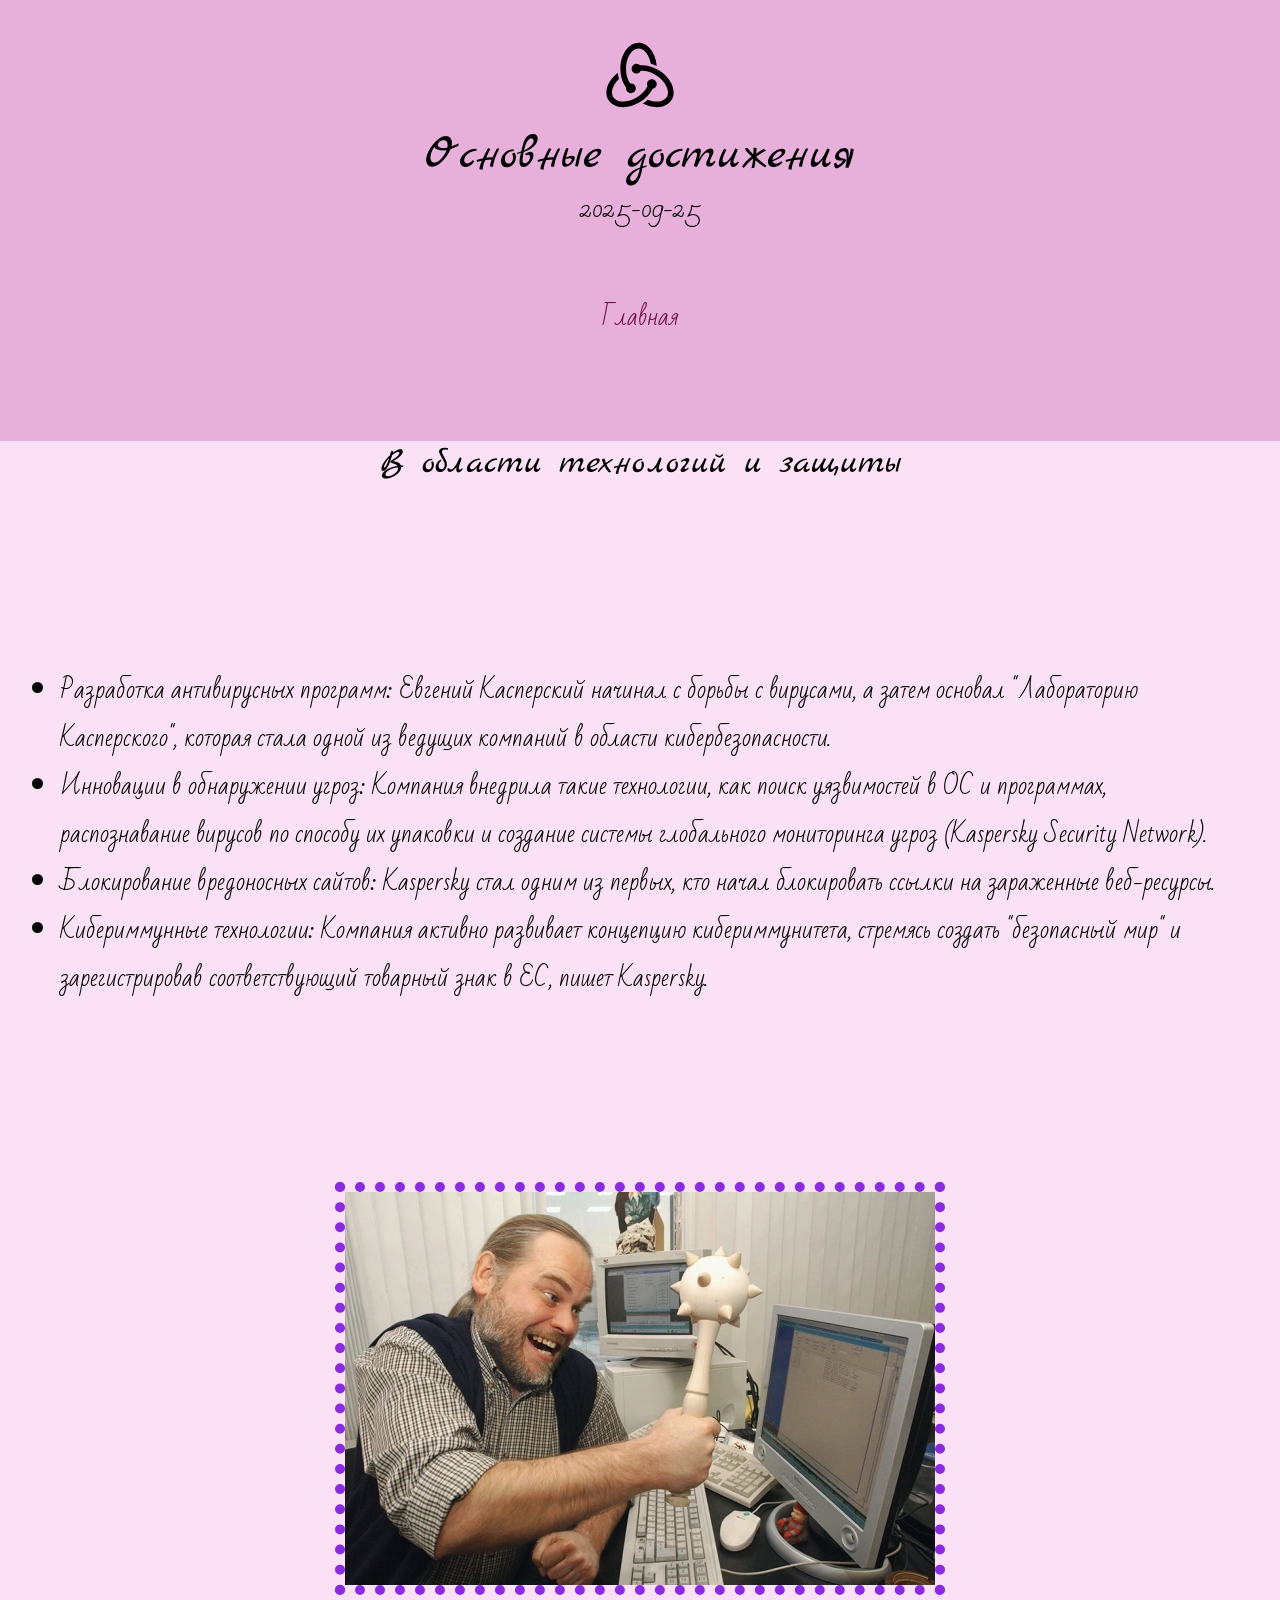
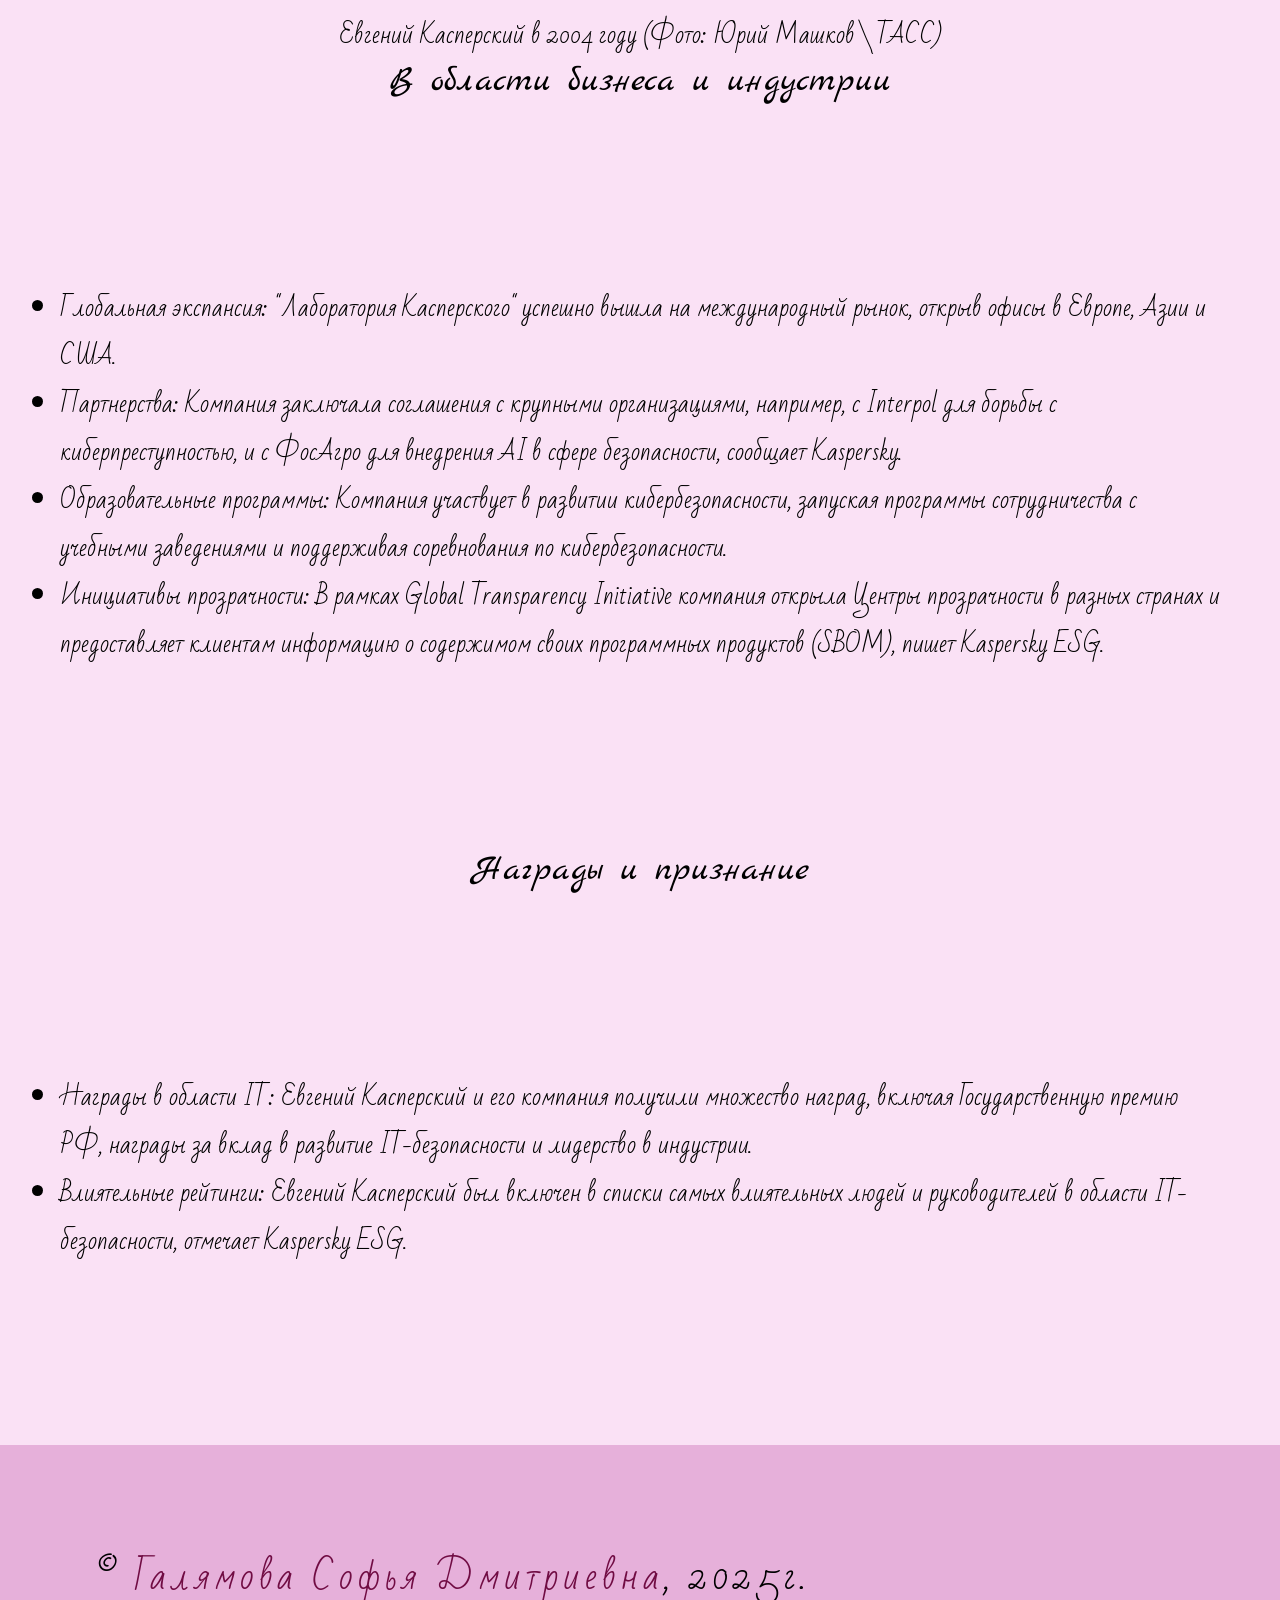
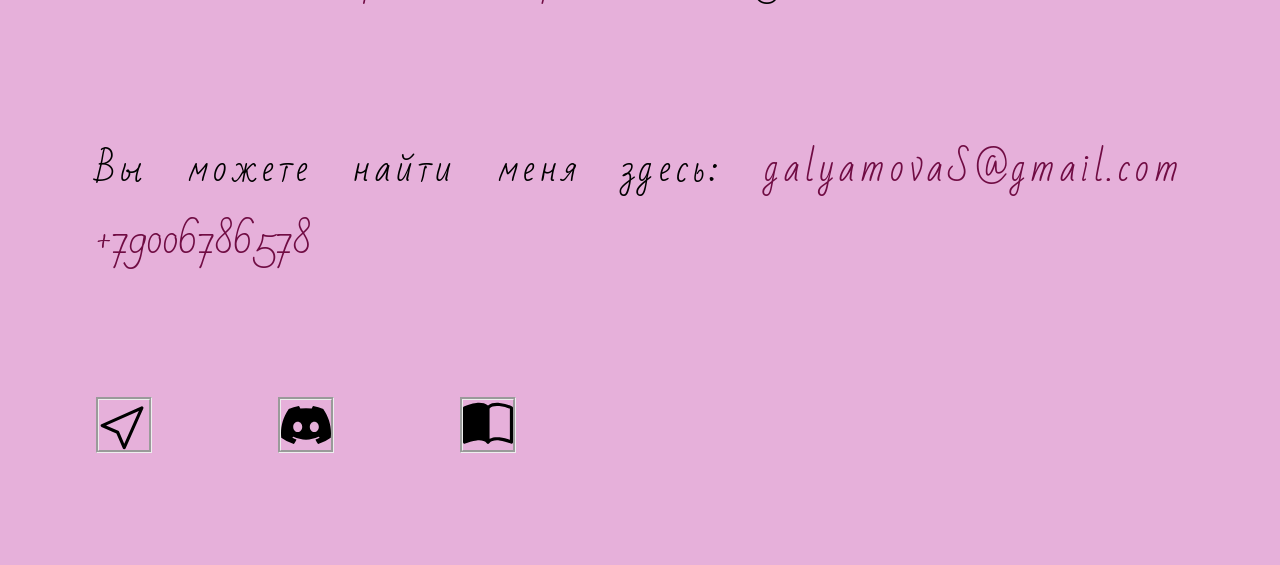
<file: article2.html>
<!DOCTYPE html>
<html lang="ru">

<head>
    <meta charset="UTF-8">
    <meta name="viewport" content="width=device-width, initial-scale=1.0">
    <title>Document</title>

    <link rel="preconnect" href="https://fonts.googleapis.com">
<link rel="preconnect" href="https://fonts.gstatic.com" crossorigin>
<link href="https://fonts.googleapis.com/css2?family=Bad+Script&display=swap" rel="stylesheet">
<link rel="stylesheet" href="css/style.css">
<link rel="preconnect" href="https://fonts.googleapis.com">
<link rel="preconnect" href="https://fonts.gstatic.com" crossorigin>
<link href="https://fonts.googleapis.com/css2?family=Marck+Script&display=swap" rel="stylesheet">
    
</head>

<body>
    <header>
        <img src="img/icons8-сокращение.svg" alt="логотип" width="70px">
        <h1>Основные достижения</h1>
        <time datetime="2025-09-25">2025-09-25</time>
        <nav>
            <ul>
                <li><a href="index.html">Главная</a></li>
            </ul>
        </nav>
    </header>
    <main>
     <section id="contentt">
        <h2>В области технологий и защиты</h2>
        <p>
            <ul>
                <li>Разработка антивирусных программ: Евгений Касперский начинал с борьбы с вирусами, а затем основал "Лабораторию Касперского", которая стала одной из ведущих компаний в области кибербезопасности.</li>
                <li>Инновации в обнаружении угроз: Компания внедрила такие технологии, как поиск уязвимостей в ОС и программах, распознавание вирусов по способу их упаковки и создание системы глобального мониторинга угроз (Kaspersky Security Network). </li>
                <li>Блокирование вредоносных сайтов: Kaspersky стал одним из первых, кто начал блокировать ссылки на зараженные веб-ресурсы. </li>
                <li>Кибериммунные технологии: Компания активно развивает концепцию кибериммунитета, стремясь создать "безопасный мир" и зарегистрировав соответствующий товарный знак в ЕС, пишет Kaspersky.</li>
            </ul>
        </p>
         <figure>
            <img src="img/347211193799122.webp" alt="Касперский ы 2004 году">
            <figcaption>Евгений Касперский в 2004 году (Фото: Юрий Машков \ ТАСС)</figcaption>
        </figure>
        <h2>В области бизнеса и индустрии</h2>
        <p>
            <ul>
                <li>Глобальная экспансия: "Лаборатория Касперского" успешно вышла на международный рынок, открыв офисы в Европе, Азии и США. </li>
                <li>Партнерства: Компания заключала соглашения с крупными организациями, например, с Interpol для борьбы с киберпреступностью, и с ФосАгро для внедрения AI в сфере безопасности, сообщает Kaspersky. </li>
                <li>Образовательные программы: Компания участвует в развитии кибербезопасности, запуская программы сотрудничества с учебными заведениями и поддерживая соревнования по кибербезопасности. </li>
               <li>Инициативы прозрачности: В рамках Global Transparency Initiative компания открыла Центры прозрачности в разных странах и предоставляет клиентам информацию о содержимом своих программных продуктов (SBOM), пишет Kaspersky ESG. </li>

            </ul>
        </p>
        <h2>Награды и признание</h2>
        <p>
            <ul>
               <li>Награды в области IT: Евгений Касперский и его компания получили множество наград, включая Государственную премию РФ, награды за вклад в развитие IT-безопасности и лидерство в индустрии.</li>
               <li>Влиятельные рейтинги: Евгений Касперский был включен в списки самых влиятельных людей и руководителей в области IT-безопасности, отмечает Kaspersky ESG.</li>

            </ul>
        </p>
     </section>
    </main>
    <footer>
        <p>&copy;
            <a href="https://portal.midis.info/company/personal/user/21583/" target="_blank">Галямова Софья Дмитриевна</a>, 2025г.</p>
        <p>Вы можете найти меня здесь:
            <a href="mailto:galyamovaS@gmail.com">galyamovaS@gmail.com</a>
            <a href="tel:+79006786578">+79006786578</a>
        </p>
            <a href="@hdbyeu" target="_blank">
            <img src="img/cursor.svg" alt="телега">
        </a>
        <a href="@wwaoe" target="_blank">
            <img src="img/discord.svg" alt="дс">
        </a>
        <a href="https://www.kaspersky.ru/" target="_blank">
            <img src="img/book-half.svg" alt="Касперский">
        </a>
    </footer>

</body>

</html>
</file>
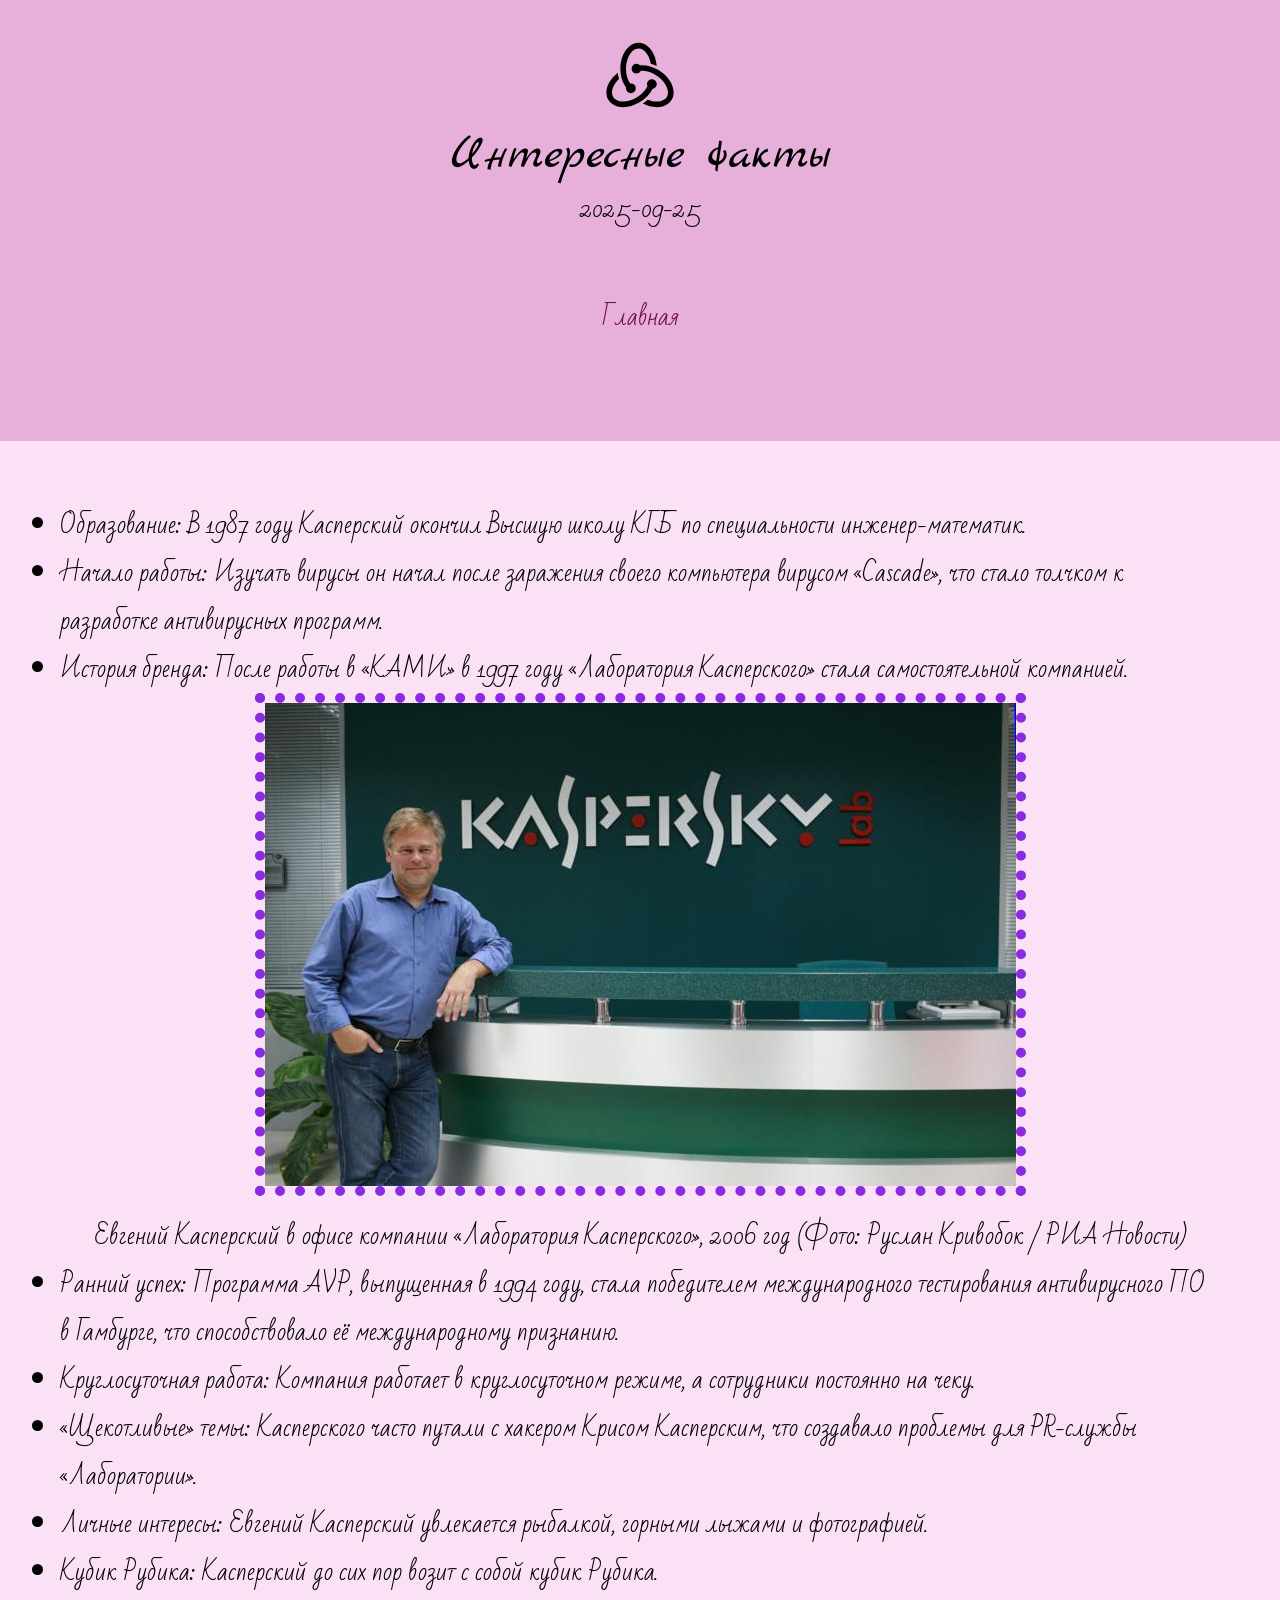
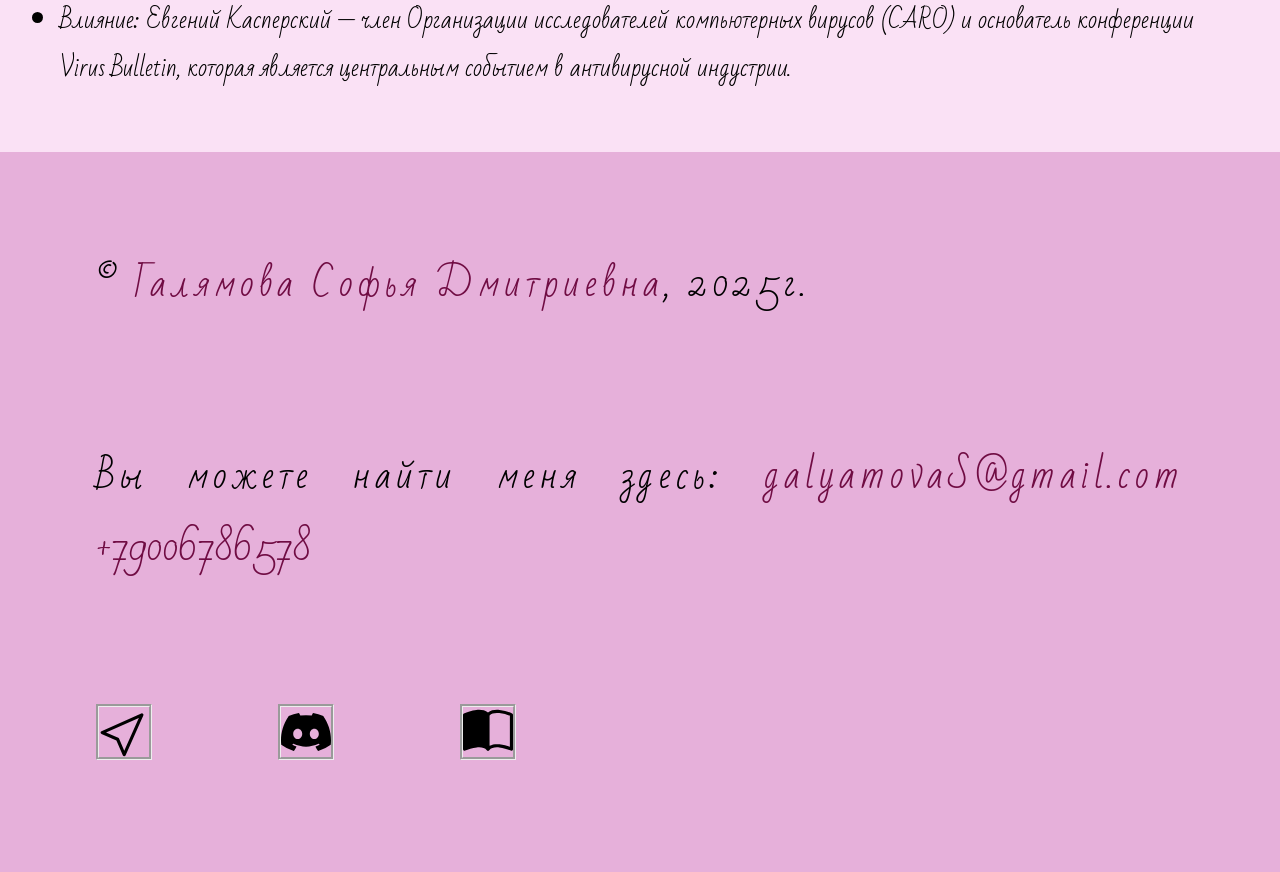
<file: article3.html>
<!DOCTYPE html>
<html lang="ru">

<head>
    <meta charset="UTF-8">
    <meta name="viewport" content="width=device-width, initial-scale=1.0">
    <title>Document</title>

    <link rel="preconnect" href="https://fonts.googleapis.com">
<link rel="preconnect" href="https://fonts.gstatic.com" crossorigin>
<link href="https://fonts.googleapis.com/css2?family=Bad+Script&display=swap" rel="stylesheet">
<link rel="stylesheet" href="css/style.css">
<link rel="preconnect" href="https://fonts.googleapis.com">
<link rel="preconnect" href="https://fonts.gstatic.com" crossorigin>
<link href="https://fonts.googleapis.com/css2?family=Marck+Script&display=swap" rel="stylesheet">
    
</head>

<body>
    <header>
        <img src="img/icons8-сокращение.svg" alt="логотип" width="70px">
        <h1>Интересные факты</h1>
        <time datetime="2025-09-25">2025-09-25</time>
        <nav>
            <ul>
                <li><a href="index.html">Главная</a></li>
            </ul>
        </nav>
    </header>
    <main>
     <section id="contenttt">
        <ul>
            <li>Образование: В 1987 году Касперский окончил Высшую школу КГБ по специальности инженер-математик.</li>
            <li>Начало работы: Изучать вирусы он начал после заражения своего компьютера вирусом «Cascade», что стало толчком к разработке антивирусных программ.</li>
            <li>История бренда: После работы в «КАМИ» в 1997 году «Лаборатория Касперского» стала самостоятельной компанией.</li>
            <figure>
            <img src="img/1647094120456465_91dzJlmv.jpg" alt="Евгений Касперский в офисе компании «Лаборатория Касперского»">
            <figcaption>Евгений Касперский в офисе компании «Лаборатория Касперского», 2006 год (Фото: Руслан Кривобок / РИА Новости)</figcaption>
        </figure>
            <li>Ранний успех: Программа AVP, выпущенная в 1994 году, стала победителем международного тестирования антивирусного ПО в Гамбурге, что способствовало её международному признанию. </li>
            <li>Круглосуточная работа: Компания работает в круглосуточном режиме, а сотрудники постоянно на чеку. </li>
            <li>«Щекотливые» темы: Касперского часто путали с хакером Крисом Касперским, что создавало проблемы для PR-службы «Лаборатории».</li>
            <li>Личные интересы: Евгений Касперский увлекается рыбалкой, горными лыжами и фотографией. </li>
            <li>Кубик Рубика: Касперский до сих пор возит с собой кубик Рубика.</li>
            <li>Влияние: Евгений Касперский — член Организации исследователей компьютерных вирусов (CARO) и основатель конференции Virus Bulletin, которая является центральным событием в антивирусной индустрии.</li>
        </ul>
     </section>
    </main>
    <footer>
        <p>&copy;
            <a href="https://portal.midis.info/company/personal/user/21583/" target="_blank">Галямова Софья Дмитриевна</a>, 2025г.</p>
        <p>Вы можете найти меня здесь:
            <a href="mailto:galyamovaS@gmail.com">galyamovaS@gmail.com</a>
            <a href="tel:+79006786578">+79006786578</a>
        </p>
            <a href="@hdbyeu" target="_blank">
            <img src="img/cursor.svg" alt="телега">
        </a>
        <a href="@wwaoe" target="_blank">
            <img src="img/discord.svg" alt="дс">
        </a>
        <a href="https://www.kaspersky.ru/" target="_blank">
            <img src="img/book-half.svg" alt="Касперский">
        </a>
    </footer>

</body>

</html>
</file>
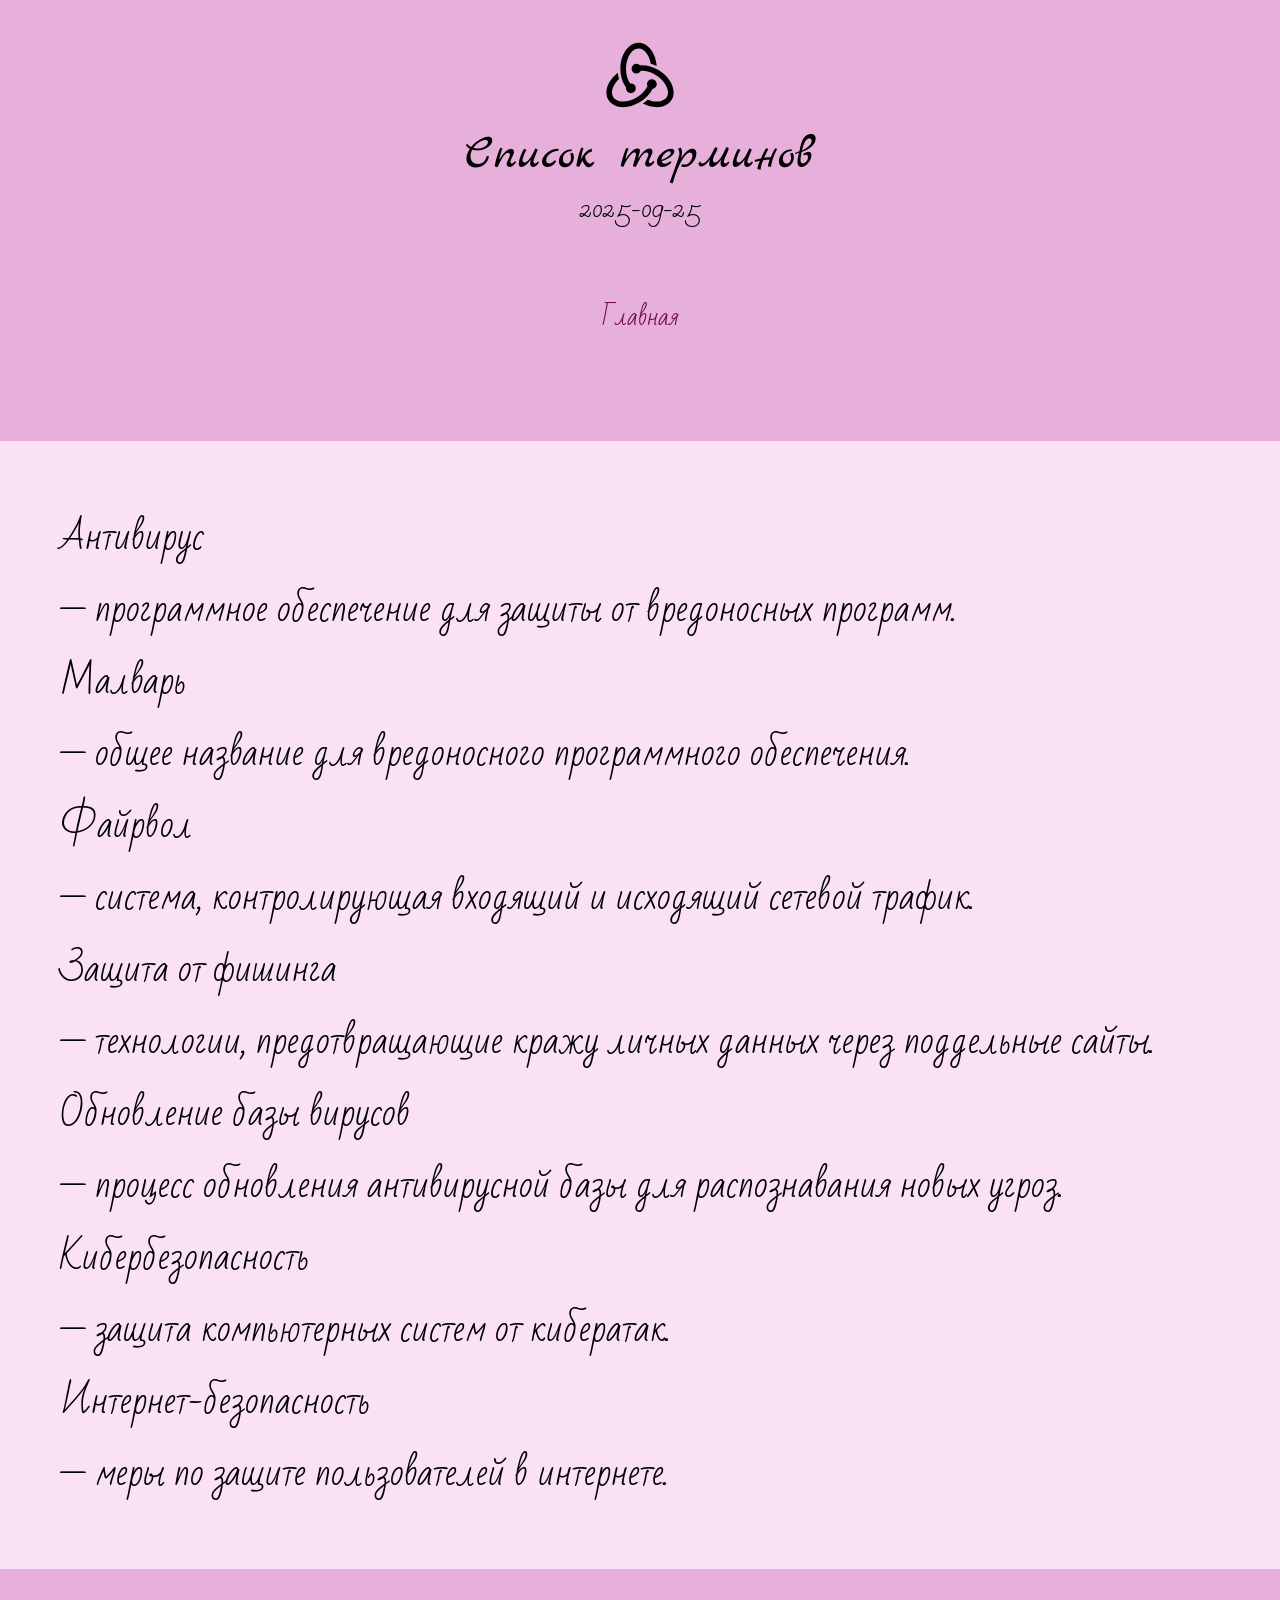
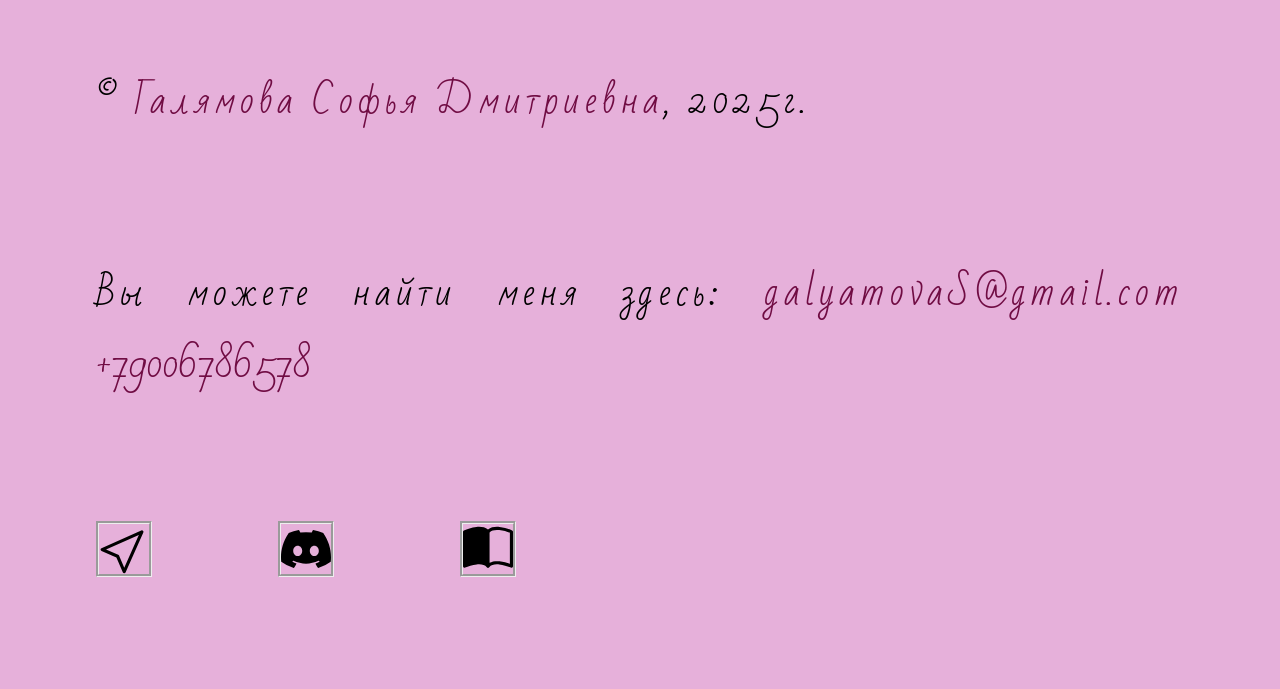
<file: article4.html>
<!DOCTYPE html>
<html lang="ru">

<head>
    <meta charset="UTF-8">
    <meta name="viewport" content="width=device-width, initial-scale=1.0">
    <title>Document</title>

    <link rel="preconnect" href="https://fonts.googleapis.com">
<link rel="preconnect" href="https://fonts.gstatic.com" crossorigin>
<link href="https://fonts.googleapis.com/css2?family=Bad+Script&display=swap" rel="stylesheet">
<link rel="stylesheet" href="css/style.css">
<link rel="preconnect" href="https://fonts.googleapis.com">
<link rel="preconnect" href="https://fonts.gstatic.com" crossorigin>
<link href="https://fonts.googleapis.com/css2?family=Marck+Script&display=swap" rel="stylesheet">
    
</head>

<body>
    <header>
        <img src="img/icons8-сокращение.svg" alt="логотип" width="70px">
        <h1>Список терминов</h1>
        <time datetime="2025-09-25">2025-09-25</time>
        <nav>
            <ul>
                <li><a href="index.html">Главная</a></li>
            </ul>
        </nav>
    </header>
    <main>
     <section id="contentttt">
        <dl>
            <dt>Антивирус</dt>
            <dd>— программное обеспечение для защиты от вредоносных программ.</dd>
            <dt>Малварь</dt>
            <dd>— общее название для вредоносного программного обеспечения.</dd>
            <dt>Файрвол</dt>
            <dd>— система, контролирующая входящий и исходящий сетевой трафик.</dd>
            <dt>Защита от фишинга</dt>
            <dd>— технологии, предотвращающие кражу личных данных через поддельные сайты.</dd>
            <dt>Обновление базы вирусов</dt>
            <dd>— процесс обновления антивирусной базы для распознавания новых угроз.</dd>
            <dt>Кибербезопасность</dt>
            <dd>— защита компьютерных систем от кибератак.</dd>
            <dt>Интернет-безопасность</dt>
            <dd>— меры по защите пользователей в интернете.</dd>
        </dl>
     </section>
    </main>
    <footer>
        <p>&copy;
            <a href="https://portal.midis.info/company/personal/user/21583/" target="_blank">Галямова Софья Дмитриевна</a>, 2025г.</p>
        <p>Вы можете найти меня здесь:
            <a href="mailto:galyamovaS@gmail.com">galyamovaS@gmail.com</a>
            <a href="tel:+79006786578">+79006786578</a>
        </p>
            <a href="@hdbyeu" target="_blank">
            <img src="img/cursor.svg" alt="телега">
        </a>
        <a href="@wwaoe" target="_blank">
            <img src="img/discord.svg" alt="дс">
        </a>
        <a href="https://www.kaspersky.ru/" target="_blank">
            <img src="img/book-half.svg" alt="Касперский">
        </a>
    </footer>

</body>

</html>
</file>
<file: css/style.css>
*{margin: 0;padding: 0;}
/* .marck-script-regular {
  font-family: "Marck Script", cursive;
  font-weight: 400;
  font-style: normal;
} */

body {
    background-color: rgb(250, 225, 245);
}

header {
    background-color: rgb(230, 176, 218);
    text-align: center;
    padding: 40px 0;
}

footer {
    background-color: rgb(230, 176, 218);
    padding: 1.5rem;
}
h2 {
    text-align: center;
    font-size: 2[em];
   font-family: "Marck Script", cursive;
  font-weight: 400;
  font-style: normal;
}
#articles {
    background-color: rgba(243, 195, 233, 0.836);
}
#about{
    text-align: center;
    padding: 2rem;
}
#about p{
    text-align: center;
    text-shadow: 1px 1px 2px rgb(0, 0, 0), 0 0 1em rgb(255, 0, 0);
    color: white;
}
p{
    text-align: justify;
    padding: 2.5rem;
    font-size: 1.5em;
    line-height: 2em;
    color: black;

}
html{
    font-size: 1.5em;
    font-family: "Bad Script", cursive;
}
time{
    text-align: center;
}
ul{
    padding: 2.5rem;
}
ol{
    padding: 2.5rem;
}
h1{
    text-align: center;
    font-family: "Marck Script", cursive;
  font-weight: 400;
  font-style: normal;
}
#contentttt{
    text-align: justify;
    padding: 2.5rem;
    font-size: 1.5em;
    line-height: 2em;
}
img{
    border: deeppink;
    box-shadow: inset;
}

a:link{
    color: rgb(112, 12, 67);
}
a:visited{
    color: rgb(116, 42, 165);
}
a:hover{
    color: rgb(206, 223, 144);
}
a:focus{
    color: blueviolet;
}
a:active{
    color: rgb(255, 0, 242);
} 
figure img{
    border: blueviolet 10px dotted;
    
}
figure{
    text-align: center;
}
footer img{
    height: 50px;
    margin: 2.5rem;
    border: groove;
}
a{
    text-decoration: none;
}
li a:hover{
    text-decoration: underline;
}
li a:focus{
    text-decoration: underline;
}
#info li:nth-child(odd){
    list-style-position: inside;
}
.important::after{
    content: "Важно!";
    margin-left: 10px;
    font-size: 12px;
    background-color: rgb(230, 176, 218);
}
p::first-line{
    letter-spacing: 5px;
}
p:lang(en){
    font-style: italic;
}
nav ul{
    list-style: none;
}
img+p{
    padding-top: 4em;
}
.table1{
    border-collapse:collapse;
    border: 3px rgb(112, 12, 67) solid;
    margin: 0 auto;
}
.table1 td,
.table1 th{
    border: 2px rgb(112, 12, 67) solid;
}
tr:nth-child(odd){
    background-color:rgba(228, 129, 206, 0.836);
}
#contact-form input[type="text"]{
    height: 20px;
    width: 250px;
    padding: 5px;
    margin-bottom: 10px;
    border: rgb(112, 12, 67) solid 1px;
    background-color: rgba(243, 195, 233, 0.836);
}
#contact-form input[type="date"]{
    height: 20px;
    width: 250px;
    padding: 5px;
    margin-bottom: 10px;
    border: rgb(112, 12, 67) solid 1px;
    background-color: rgba(243, 195, 233, 0.836);
    color: rgb(112, 12, 67);
}
#contact-form input[type="tel"]{
    height: 20px;
    width: 250px;
    padding: 5px;
    margin-bottom: 10px;
    border: rgb(112, 12, 67) solid 1px;
    background-color: rgba(243, 195, 233, 0.836)
}
#contact-form input[type="submit"]{
    height: 25px;
    width: 100px;
    background-color: rgba(228, 129, 206, 0.836);
    border: rgb(112, 12, 67) solid 1px;
}
#contact-form input.email{
    height: 20px;
    width: 250px;
    padding: 5px;
    margin-bottom: 10px;
    border: rgb(112, 12, 67) solid 1px;
    background-color: rgba(243, 195, 233, 0.836);
}
#contact-form input[type="submit"]:hover{
    background-color: rgba(243, 195, 233, 0.836);
    border: rgb(112, 12, 67) solid 1px;
}
#contact-form textarea{
border-radius: 5px;
padding: 5px 10px;
background-color: rgba(243, 195, 233, 0.836);
border: 1px solid rgba(228, 129, 206, 0.836);
margin-top: 10px;
margin-bottom: 10px;
height: 100px;
}
#contact-form select{
    background-color: rgba(243, 195, 233, 0.836);
    color: rgba(228, 129, 206, 0.836);
    border: rgb(112, 12, 67) solid 1px;
}
/*
nav a{
    text-decoration: none;
    text-transform: uppercase;
    color: blueviolet;
}
 nav a:hover{
    text-decoration: overline;
}  */
/*  
#articles li:nth-child(odd){
    color: blue;
}  */
/* 
h2::after{
    content: "new";
    margin-left: 10px;
    font-size: 12px;
    background-color: blueviolet;
} */




/* #form-example {
    background-color: cadetblue;
    width: 300px;
    margin: 20px auto;
    border-radius: 20px;
    padding: 25px;
    color: azure;
}
#form-example input {
border-radius: 5px;
padding: 5px 10px;
background-color: rgb(112, 210, 228);
border: 1px solid rgb(20, 71, 138);
margin-top: 10px;
margin-bottom: 10px;

}
#form-example input[type=submit]{
    background-color: rgb(63, 144, 182);
    color: azure;
    border: rgb(20, 71, 138) 1px solid;
}
#form-example input[type=reset]{
    background-color: darkgrey;
    color: azure;
}
#form-example input[type=radio]{
    accent-color: rgb(63, 144, 182);
    height: 30px;
}
#form-example textarea{
border-radius: 5px;
padding: 5px 10px;
background-color: rgb(112, 210, 228);
border: 1px solid rgb(20, 71, 138);
margin-top: 10px;
margin-bottom: 10px;
height: 100px;
}
#form-example select{
    background-color: rgb(63, 144, 182);
    color: azure
}
#form-example textarea[disabled]{
background-color: darkgray;
border: gray 1px solid;
} */
</file>
